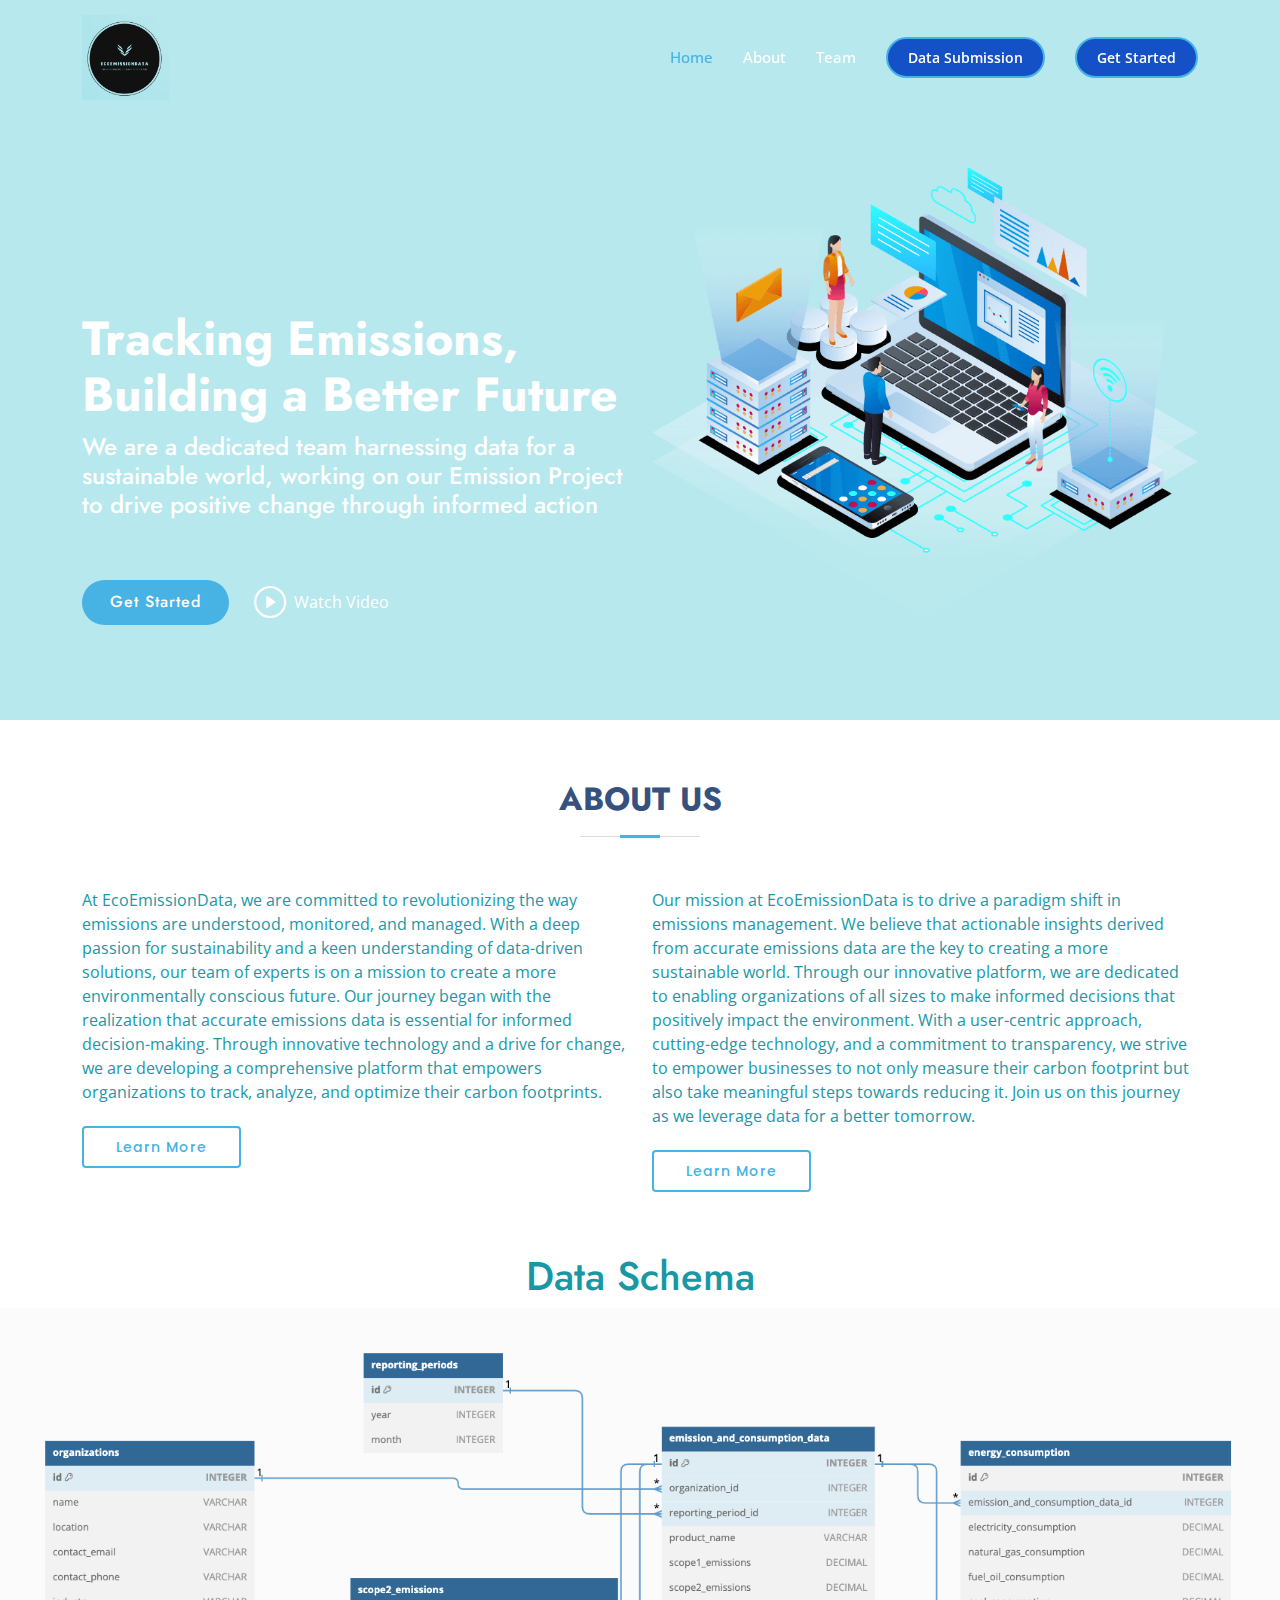
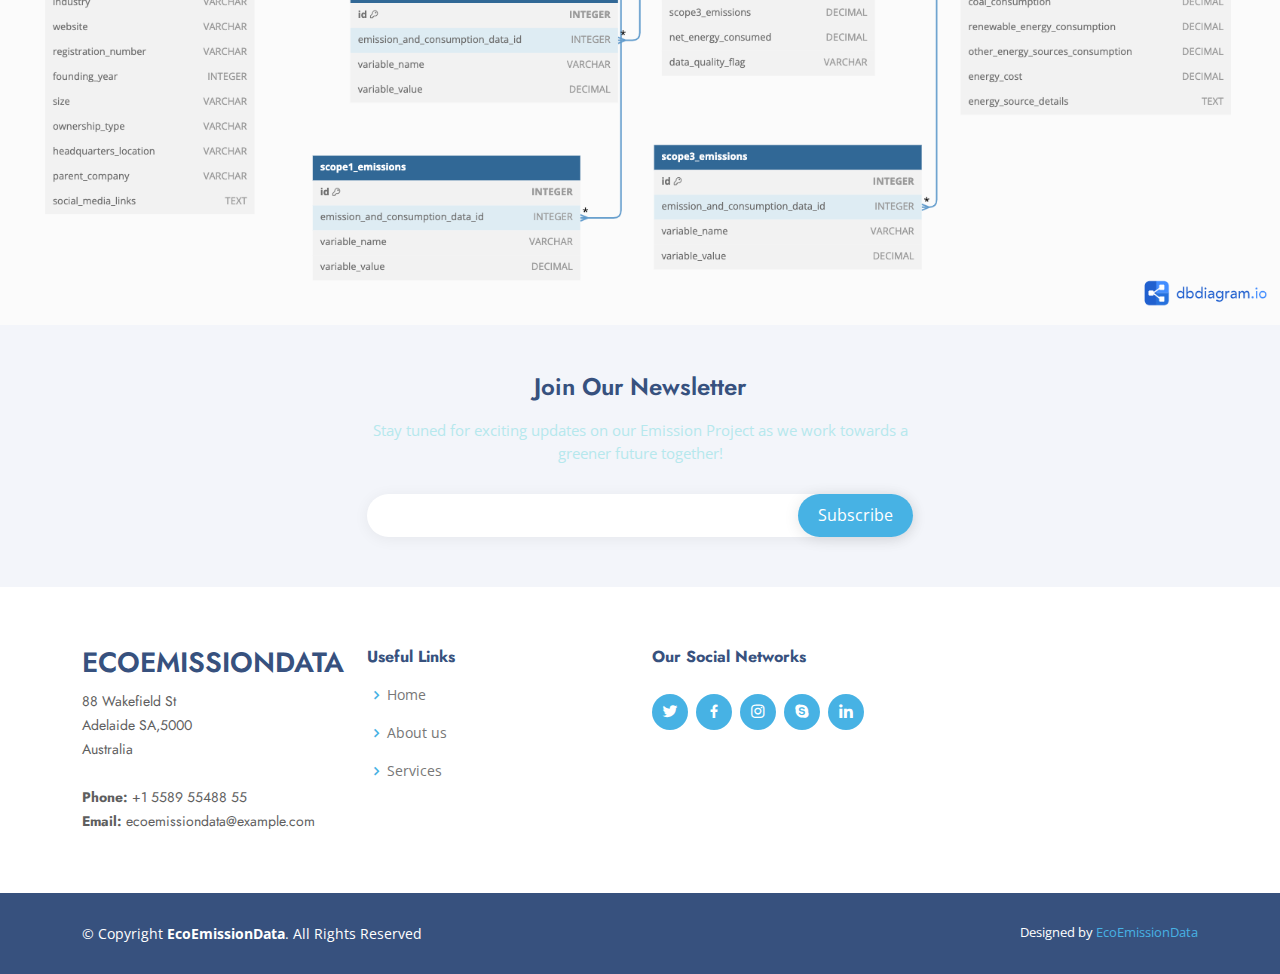
<file: index.html>
<!DOCTYPE html>
<html lang="en">

<head>
  <meta charset="utf-8">
  <meta content="width=device-width, initial-scale=1.0" name="viewport">

  <title>EcoEmissionData- Index</title>
  <meta content="" name="description">
  <meta content="" name="keywords">

  <!-- Favicons -->
  <link href="assets/img/logo.png" rel="icon">
  <link href="assets/img/apple-touch-icon.png" rel="apple-touch-icon">

  <!-- Google Fonts -->
  <link href="https://fonts.googleapis.com/css?family=Open+Sans:300,300i,400,400i,600,600i,700,700i|Jost:300,300i,400,400i,500,500i,600,600i,700,700i|Poppins:300,300i,400,400i,500,500i,600,600i,700,700i" rel="stylesheet">

  <!-- Vendor CSS Files -->
  <link href="assets/vendor/aos/aos.css" rel="stylesheet">
  <link href="assets/vendor/bootstrap/css/bootstrap.min.css" rel="stylesheet">
  <link href="assets/vendor/bootstrap-icons/bootstrap-icons.css" rel="stylesheet">
  <link href="assets/vendor/boxicons/css/boxicons.min.css" rel="stylesheet">
  <link href="assets/vendor/glightbox/css/glightbox.min.css" rel="stylesheet">
  <link href="assets/vendor/remixicon/remixicon.css" rel="stylesheet">
  <link href="assets/vendor/swiper/swiper-bundle.min.css" rel="stylesheet">

  <!-- Template Main CSS File -->
  <link href="assets/css/style.css" rel="stylesheet">

 
</head>

<body>

  <!-- ======= Header ======= -->
  <header id="header" class="fixed-top ">
    <div class="container d-flex align-items-center">

      <!-- <h1 class="logo me-auto"><a href="index.html">Arsha</a></h1> -->
      <div class="col-lg-2 col-md-4 col-6 d-flex me-auto">
        <img style="height: 85px;" src="assets/img/logo.png" class="img-fluid" alt="">
      </div>
      <!-- Uncomment below if you prefer to use an image logo -->
      <!-- <a href="index.html" class="logo me-auto"><img src="assets/img/logo.png" alt="" class="img-fluid"></a>-->

      <nav id="navbar" class="navbar">
        <ul>
          <li><a class="nav-link scrollto active" href="#">Home</a></li>
          <li><a class="nav-link scrollto" href="#about">About</a></li>
          <li><a class="nav-link scrollto" href="#team">Team</a></li>
         
          <li><a style="
            color: white;
            background: #1451c6;
        " class="getstarted scrollto" href="data_submission.html">Data Submission</a></li>
          <li><a style="
            color: white;
            background: #1451c6;
        " class="getstarted scrollto" href="user_form.html">Get Started</a></li>
        </ul>
        <i class="bi bi-list mobile-nav-toggle"></i>
      </nav><!-- .navbar -->

    </div>
  </header><!-- End Header -->

  <!-- ======= Hero Section ======= -->
  <section id="hero" class="d-flex align-items-center">

    <div class="container">
      <div class="row">
        <div class="col-lg-6 d-flex flex-column justify-content-center pt-4 pt-lg-0 order-2 order-lg-1" data-aos="fade-up" data-aos-delay="200">
          <br><br><br><br><br><br>
          <h1>Tracking Emissions, Building a Better Future</h1>
          <h2 style="color: white;">We are a dedicated team harnessing data for a sustainable world, working on our Emission Project to drive positive change through informed action</h2>
          <div class="d-flex justify-content-center justify-content-lg-start">
            <a href="#about" class="btn-get-started scrollto">Get Started</a>
            <a href="https://www.youtube.com/watch?v=jDDaplaOz7Q" class="glightbox btn-watch-video"><i class="bi bi-play-circle"></i><span>Watch Video</span></a>
          </div>
        </div>
        <div class="col-lg-6 order-1 order-lg-2 hero-img" data-aos="zoom-in" data-aos-delay="200">
          <img src="assets/img/hero-img.png" class="img-fluid animated" alt="">
        </div>
      </div>
    </div>

  </section><!-- End Hero -->

  <main id="main">

    

    <!-- ======= About Us Section ======= -->
    <section id="about" class="about">
      <div class="container" data-aos="fade-up">

        <div class="section-title">
          <h2>About Us</h2>
        </div>

        <div class="row content">
          
          <div class="col-lg-6 pt-4 pt-lg-0">
            <p>
              At EcoEmissionData, we are committed to revolutionizing the way emissions are understood, monitored, and managed. With a deep passion for sustainability and a keen understanding of data-driven solutions, our team of experts is on a mission to create a more environmentally conscious future. Our journey began with the realization that accurate emissions data is essential for informed decision-making. Through innovative technology and a drive for change, we are developing a comprehensive platform that empowers organizations to track, analyze, and optimize their carbon footprints.
            </p>
            <a href="#" class="btn-learn-more">Learn More</a>
          </div> 
          <div class="col-lg-6 pt-4 pt-lg-0">
            <p>
              Our mission at EcoEmissionData is to drive a paradigm shift in emissions management. We believe that actionable insights derived from accurate emissions data are the key to creating a more sustainable world. Through our innovative platform, we are dedicated to enabling organizations of all sizes to make informed decisions that positively impact the environment. With a user-centric approach, cutting-edge technology, and a commitment to transparency, we strive to empower businesses to not only measure their carbon footprint but also take meaningful steps towards reducing it. Join us on this journey as we leverage data for a better tomorrow.
            </p>
            <a href="#" class="btn-learn-more">Learn More</a>
          </div>
        </div>

      </div>
    </section><!-- End About Us Section -->

    
   <h1 style="text-align: center;">Data Schema</h1>
    <img src="dataschema.png" class="img-fluid" alt="Responsive image">

    <!-- ======= Contact Section ======= -->
    <!-- <section id="contact" class="contact">
      <div class="container" data-aos="fade-up">

        <div class="section-title">
          <h2>Contact</h2>
          <p>Magnam dolores commodi suscipit. Necessitatibus eius consequatur ex aliquid fuga eum quidem. Sit sint consectetur velit. Quisquam quos quisquam cupiditate. Et nemo qui impedit suscipit alias ea. Quia fugiat sit in iste officiis commodi quidem hic quas.</p>
        </div>

        <div class="row">

          <div class="col-lg-5 d-flex align-items-stretch">
            <div class="info">
              <div class="address">
                <i class="bi bi-geo-alt"></i>
                <h4>Location:</h4>
                <p>A108 Adam Street, New York, NY 535022</p>
              </div>

              <div class="email">
                <i class="bi bi-envelope"></i>
                <h4>Email:</h4>
                <p>info@example.com</p>
              </div>

              <div class="phone">
                <i class="bi bi-phone"></i>
                <h4>Call:</h4>
                <p>+1 5589 55488 55s</p>
              </div>

              <iframe src="https://www.google.com/maps/embed?pb=!1m14!1m8!1m3!1d12097.433213460943!2d-74.0062269!3d40.7101282!3m2!1i1024!2i768!4f13.1!3m3!1m2!1s0x0%3A0xb89d1fe6bc499443!2sDowntown+Conference+Center!5e0!3m2!1smk!2sbg!4v1539943755621" frameborder="0" style="border:0; width: 100%; height: 290px;" allowfullscreen></iframe>
            </div>

          </div>

          <div class="col-lg-7 mt-5 mt-lg-0 d-flex align-items-stretch">
            <form action="forms/contact.php" method="post" role="form" class="php-email-form">
              <div class="row">
                <div class="form-group col-md-6">
                  <label for="name">Your Name</label>
                  <input type="text" name="name" class="form-control" id="name" required>
                </div>
                <div class="form-group col-md-6">
                  <label for="name">Your Email</label>
                  <input type="email" class="form-control" name="email" id="email" required>
                </div>
              </div>
              <div class="form-group">
                <label for="name">Subject</label>
                <input type="text" class="form-control" name="subject" id="subject" required>
              </div>
              <div class="form-group">
                <label for="name">Message</label>
                <textarea class="form-control" name="message" rows="10" required></textarea>
              </div>
              <div class="my-3">
                <div class="loading">Loading</div>
                <div class="error-message"></div>
                <div class="sent-message">Your message has been sent. Thank you!</div>
              </div>
              <div class="text-center"><button type="submit">Send Message</button></div>
            </form>
          </div>

        </div>

      </div>
    </section> -->
    <!-- End Contact Section -->

  </main><!-- End #main -->

  <!-- ======= Footer ======= -->
  <footer id="footer">

    <div class="footer-newsletter">
      <div class="container">
        <div class="row justify-content-center">
          <div class="col-lg-6">
            <h4>Join Our Newsletter</h4>
            <p>Stay tuned for exciting updates on our Emission Project as we work towards a greener future together!</p>
            <form action="" method="post">
              <input type="email" name="email"><input type="submit" value="Subscribe">
            </form>
          </div>
        </div>
      </div>
    </div>

    <div class="footer-top">
      <div class="container">
        <div class="row">

          <div class="col-lg-3 col-md-6 footer-contact">
            <h3>EcoEmissionData</h3>
            <p>
              88 Wakefield St <br>
              Adelaide SA,5000<br>
              Australia <br><br>
              <strong>Phone:</strong> +1 5589 55488 55<br>
              <strong>Email:</strong> ecoemissiondata@example.com<br>
            </p>
          </div>

          <div class="col-lg-3 col-md-6 footer-links">
            <h4>Useful Links</h4>
            <ul>
              <li><i class="bx bx-chevron-right"></i> <a href="#">Home</a></li>
              <li><i class="bx bx-chevron-right"></i> <a href="#">About us</a></li>
              <li><i class="bx bx-chevron-right"></i> <a href="#">Services</a></li>
            </ul>
          </div>

         

          <div class="col-lg-3 col-md-6 footer-links">
            <h4>Our Social Networks</h4>
            <div class="social-links mt-3">
              <a href="#" class="twitter"><i class="bx bxl-twitter"></i></a>
              <a href="#" class="facebook"><i class="bx bxl-facebook"></i></a>
              <a href="#" class="instagram"><i class="bx bxl-instagram"></i></a>
              <a href="#" class="google-plus"><i class="bx bxl-skype"></i></a>
              <a href="#" class="linkedin"><i class="bx bxl-linkedin"></i></a>
            </div>
          </div>

        </div>
      </div>
    </div>

    <div class="container footer-bottom clearfix">
      <div class="copyright">
        &copy; Copyright <strong><span>EcoEmissionData</span></strong>. All Rights Reserved
      </div>
      <div class="credits">
        <!-- All the links in the footer should remain intact. -->
        <!-- You can delete the links only if you purchased the pro version. -->
        <!-- Licensing information: https://bootstrapmade.com/license/ -->
        <!-- Purchase the pro version with working PHP/AJAX contact form: https://bootstrapmade.com/arsha-free-bootstrap-html-template-corporate/ -->
        Designed by <a href="#">EcoEmissionData</a>
      </div>
    </div>
  </footer><!-- End Footer -->

  <div id="preloader"></div>
  <a href="#" class="back-to-top d-flex align-items-center justify-content-center"><i class="bi bi-arrow-up-short"></i></a>

  <!-- Vendor JS Files -->
  <script src="assets/vendor/aos/aos.js"></script>
  <script src="assets/vendor/bootstrap/js/bootstrap.bundle.min.js"></script>
  <script src="assets/vendor/glightbox/js/glightbox.min.js"></script>
  <script src="assets/vendor/isotope-layout/isotope.pkgd.min.js"></script>
  <script src="assets/vendor/swiper/swiper-bundle.min.js"></script>
  <script src="assets/vendor/waypoints/noframework.waypoints.js"></script>
  <script src="assets/vendor/php-email-form/validate.js"></script>

  <!-- Template Main JS File -->
  <script src="assets/js/main.js"></script>

</body>

</html>
</file>
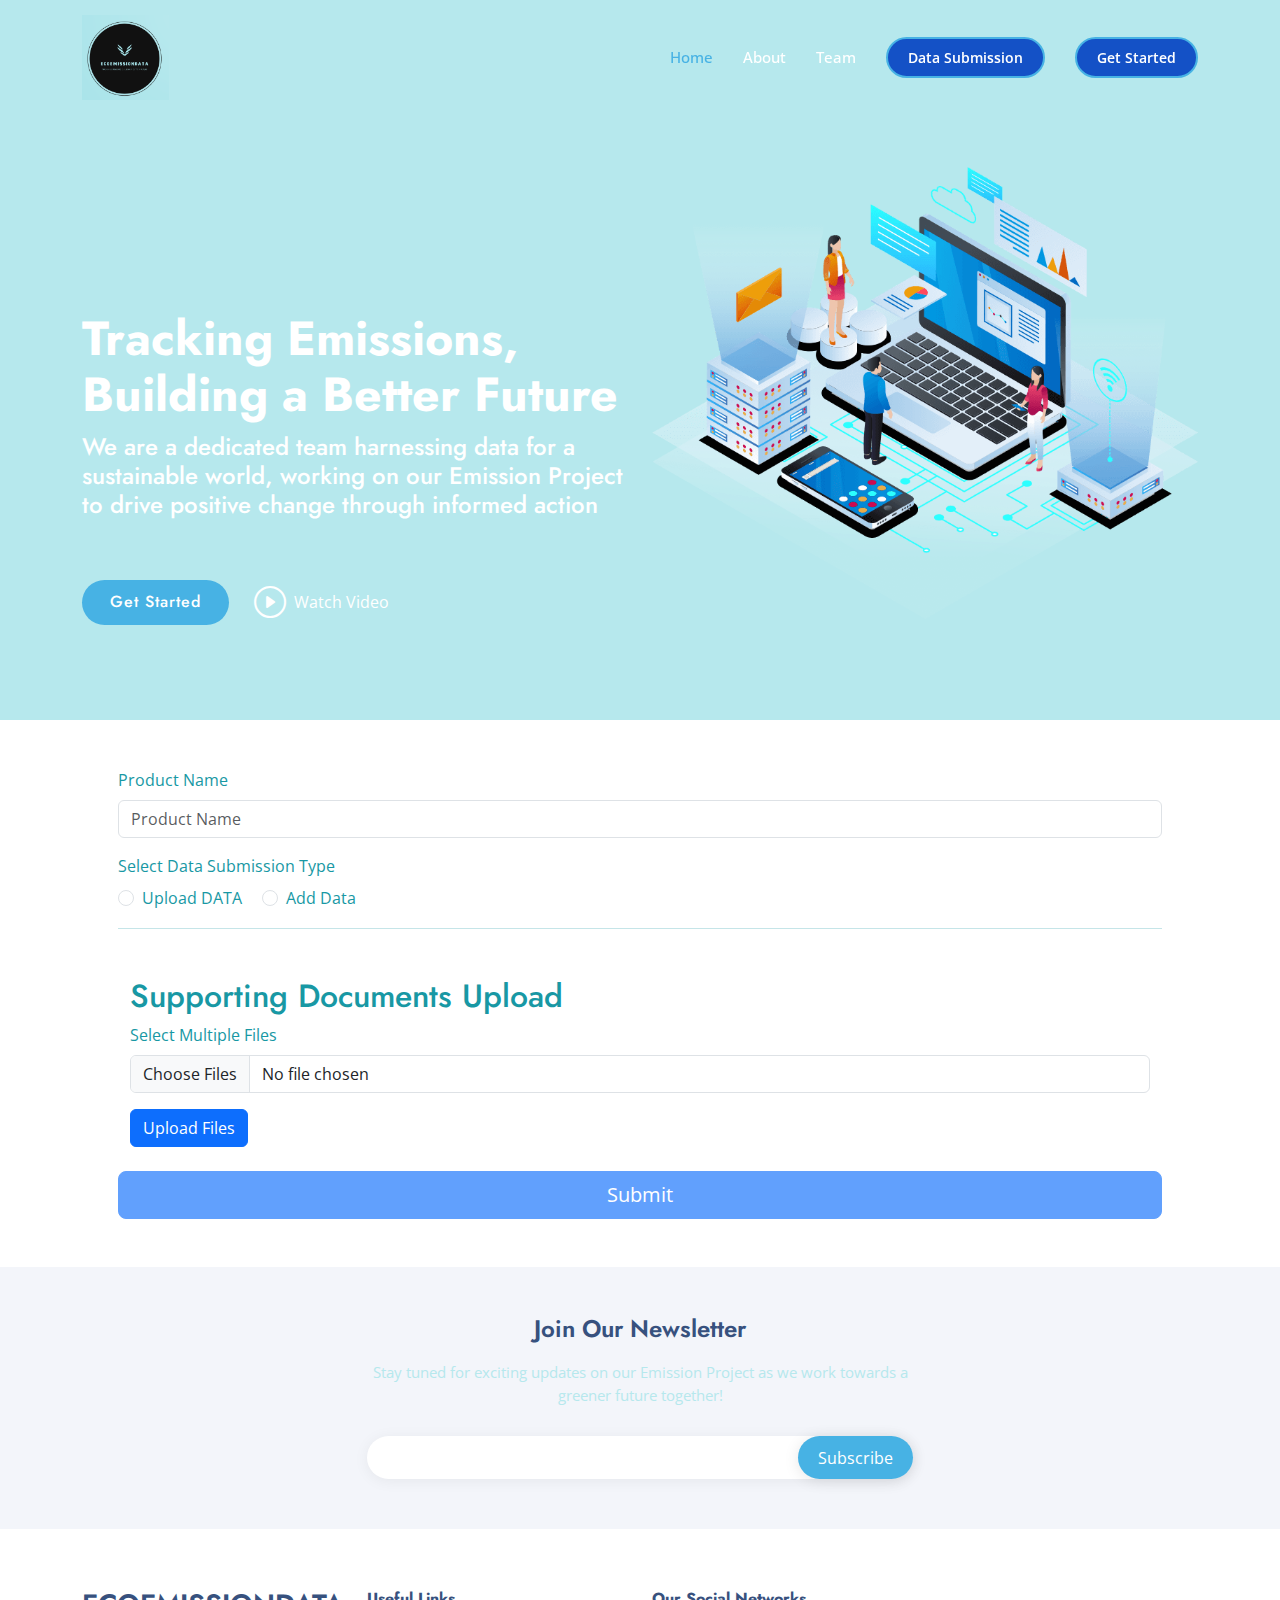
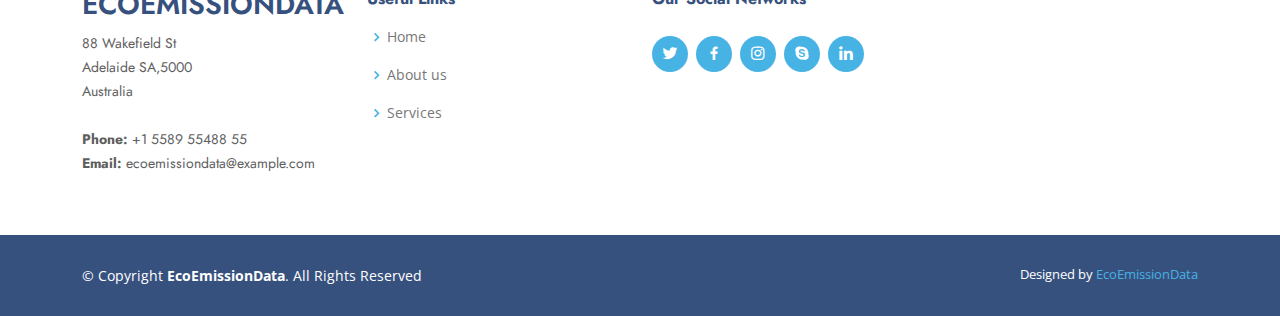
<file: data_submission.html>
<!DOCTYPE html>
<html lang="en">

<head>
  <meta charset="utf-8">
  <meta content="width=device-width, initial-scale=1.0" name="viewport">

  <title>EcoEmissionData- Index</title>
  <meta content="" name="description">
  <meta content="" name="keywords">
  <script src="https://code.jquery.com/jquery-3.6.0.min.js"></script>
  <script>
    function toggleDataSubmissionType(selectedType) {
        var hidden1 = document.getElementById('hidden_1');
        var hidden2 = document.getElementById('hidden_2'); 
      if (selectedType === 'uploadData') {
        hidden1.style.display = 'block';
        hidden2.style.display = 'none';
      } else if (selectedType === 'addData') {
        hidden1.style.display = 'none';
        hidden2.style.display = 'block';
      }
    }
    </script>

  <!-- Favicons -->
  <link href="assets/img/logo.png" rel="icon">
  <link href="assets/img/apple-touch-icon.png" rel="apple-touch-icon">

  <!-- Google Fonts -->
  <link href="https://fonts.googleapis.com/css?family=Open+Sans:300,300i,400,400i,600,600i,700,700i|Jost:300,300i,400,400i,500,500i,600,600i,700,700i|Poppins:300,300i,400,400i,500,500i,600,600i,700,700i" rel="stylesheet">

  <!-- Vendor CSS Files -->
  <link href="assets/vendor/aos/aos.css" rel="stylesheet">
  <link href="assets/vendor/bootstrap/css/bootstrap.min.css" rel="stylesheet">
  <link href="assets/vendor/bootstrap-icons/bootstrap-icons.css" rel="stylesheet">
  <link href="assets/vendor/boxicons/css/boxicons.min.css" rel="stylesheet">
  <link href="assets/vendor/glightbox/css/glightbox.min.css" rel="stylesheet">
  <link href="assets/vendor/remixicon/remixicon.css" rel="stylesheet">
  <link href="assets/vendor/swiper/swiper-bundle.min.css" rel="stylesheet">

  <!-- Template Main CSS File -->
  <link href="assets/css/style.css" rel="stylesheet">
</head>

<body>

  <!-- ======= Header ======= -->
  <header id="header" class="fixed-top ">
    <div class="container d-flex align-items-center">

      <!-- <h1 class="logo me-auto"><a href="index.html">Arsha</a></h1> -->
      <div class="col-lg-2 col-md-4 col-6 d-flex me-auto">
        <img style="height: 85px;" src="assets/img/logo.png" class="img-fluid" alt="">
      </div>
      <!-- Uncomment below if you prefer to use an image logo -->
      <!-- <a href="index.html" class="logo me-auto"><img src="assets/img/logo.png" alt="" class="img-fluid"></a>-->

      <nav id="navbar" class="navbar">
        <ul>
          <li><a class="nav-link scrollto active" href="index.html">Home</a></li>
          <li><a class="nav-link scrollto" href="index.html">About</a></li>
          <li><a class="nav-link scrollto" href="index.html">Team</a></li>
         
          <li><a style="
            color: white;
            background: #1451c6;
        " class="getstarted scrollto" href="data_submission.html">Data Submission</a></li>
          <li><a style="
            color: white;
            background: #1451c6;
        " class="getstarted scrollto" href="user_form.html">Get Started</a></li>
        </ul>
        <i class="bi bi-list mobile-nav-toggle"></i>
      </nav><!-- .navbar -->

    </div>
  </header><!-- End Header -->

  <!-- ======= Hero Section ======= -->
  <section id="hero" class="d-flex align-items-center">

    <div class="container">
      <div class="row">
        <div class="col-lg-6 d-flex flex-column justify-content-center pt-4 pt-lg-0 order-2 order-lg-1" data-aos="fade-up" data-aos-delay="200">
          <br><br><br><br><br><br>
          <h1>Tracking Emissions, Building a Better Future</h1>
          <h2 style="color: white;">We are a dedicated team harnessing data for a sustainable world, working on our Emission Project to drive positive change through informed action</h2>
          <div class="d-flex justify-content-center justify-content-lg-start">
            <a href="#about" class="btn-get-started scrollto">Get Started</a>
            <a href="https://www.youtube.com/watch?v=jDDaplaOz7Q" class="glightbox btn-watch-video"><i class="bi bi-play-circle"></i><span>Watch Video</span></a>
          </div>
        </div>
        <div class="col-lg-6 order-1 order-lg-2 hero-img" data-aos="zoom-in" data-aos-delay="200">
          <img src="assets/img/hero-img.png" class="img-fluid animated" alt="">
        </div>
      </div>
    </div>

  </section><!-- End Hero -->

  

  <div class="container px-5 my-5">
    <form id="contactForm" data-sb-form-api-token="API_TOKEN">
        <div class="mb-3">
            <label class="form-label" for="productName">Product Name</label>
            <input class="form-control" id="productName" type="text" placeholder="Product Name" data-sb-validations="required" />
            <div class="invalid-feedback" data-sb-feedback="productName:required">Product Name is required.</div>
        </div>

        <div class="mb-3">
            <label class="form-label d-block">Select Data Submission Type</label>
            <div class="form-check form-check-inline">
                <input class="form-check-input" onclick="toggleDataSubmissionType('uploadData')" id="uploadData" type="radio" name="selectDataSubmissionType" data-sb-validations="required" />
                <label class="form-check-label" for="uploadData">Upload DATA</label>
            </div>
            <div class="form-check form-check-inline">
                <input class="form-check-input" onclick="toggleDataSubmissionType('addData')" id="addData" type="radio" name="selectDataSubmissionType" data-sb-validations="required" />
                <label class="form-check-label" for="addData">Add Data</label>
            </div>
            <div class="invalid-feedback" data-sb-feedback="selectDataSubmissionType:required">One option is required.</div>
        </div>

        <div style="display: none;" id="hidden_1">
            <label for="formFileLg" class="form-label">Upload Your Company Data (Ensure Compliance with Mandatory Details)</label>
            <input class="form-control form-control-lg" id="formFileLg" type="file"><br>
            <button type="submit" class="btn btn-primary">Upload Files</button>
          </div>




          <div style="display: none;" id="hidden_2">
        <div class="mb-3">
            <label class="form-label" for="month">Month</label>
            <select class="form-select" id="month" aria-label="Month">
                <option value="January">January</option>
                <option value="February">February</option>
                <option value="March">March</option>
                <option value="April">April</option>
                <option value="May">May</option>
                <option value="June">June</option>
                <option value="July">July</option>
                <option value="August">August</option>
                <option value="September">September</option>
                <option value="October">October</option>
                <option value="November">November</option>
                <option value="December">December</option>
            </select>
        </div>
        <div class="mb-3">
           
            <label class="form-label" for="year">Year</label>
            <select class="form-select" id="year" aria-label="Year">
                <option value="1900">1900</option>
                <option value="1901">1901</option>
                <option value="1902">1902</option>
                <option value="1903">1903</option>
                <option value="1904">1904</option>
                <option value="1905">1905</option>
                <option value="1906">1906</option>
                <option value="1907">1907</option>
                <option value="1908">1908</option>
                <option value="1909">1909</option>
                <option value="1910">1910</option>
                <option value="1911">1911</option>
                <option value="1912">1912</option>
                <option value="1913">1913</option>
                <option value="1914">1914</option>
                <option value="1915">1915</option>
                <option value="1916">1916</option>
                <option value="1917">1917</option>
                <option value="1918">1918</option>
                <option value="1919">1919</option>
                <option value="1920">1920</option>
                <option value="1921">1921</option>
                <option value="1922">1922</option>
                <option value="1923">1923</option>
                <option value="1924">1924</option>
                <option value="1925">1925</option>
                <option value="1926">1926</option>
                <option value="1927">1927</option>
                <option value="1928">1928</option>
                <option value="1929">1929</option>
                <option value="1930">1930</option>
                <option value="1931">1931</option>
                <option value="1932">1932</option>
                <option value="1933">1933</option>
                <option value="1934">1934</option>
                <option value="1935">1935</option>
                <option value="1936">1936</option>
                <option value="1937">1937</option>
                <option value="1938">1938</option>
                <option value="1939">1939</option>
                <option value="1940">1940</option>
                <option value="1941">1941</option>
                <option value="1942">1942</option>
                <option value="1943">1943</option>
                <option value="1944">1944</option>
                <option value="1945">1945</option>
                <option value="1946">1946</option>
                <option value="1947">1947</option>
                <option value="1948">1948</option>
                <option value="1949">1949</option>
                <option value="1950">1950</option>
                <option value="1951">1951</option>
                <option value="1952">1952</option>
                <option value="1953">1953</option>
                <option value="1954">1954</option>
                <option value="1955">1955</option>
                <option value="1956">1956</option>
                <option value="1957">1957</option>
                <option value="1958">1958</option>
                <option value="1959">1959</option>
                <option value="1960">1960</option>
                <option value="1961">1961</option>
                <option value="1962">1962</option>
                <option value="1963">1963</option>
                <option value="1964">1964</option>
                <option value="1965">1965</option>
                <option value="1966">1966</option>
                <option value="1967">1967</option>
                <option value="1968">1968</option>
                <option value="1969">1969</option>
                <option value="1970">1970</option>
                <option value="1971">1971</option>
                <option value="1972">1972</option>
                <option value="1973">1973</option>
                <option value="1974">1974</option>
                <option value="1975">1975</option>
                <option value="1976">1976</option>
                <option value="1977">1977</option>
                <option value="1978">1978</option>
                <option value="1979">1979</option>
                <option value="1980">1980</option>
                <option value="1981">1981</option>
                <option value="1982">1982</option>
                <option value="1983">1983</option>
                <option value="1984">1984</option>
                <option value="1985">1985</option>
                <option value="1986">1986</option>
                <option value="1987">1987</option>
                <option value="1988">1988</option>
                <option value="1989">1989</option>
                <option value="1990">1990</option>
                <option value="1991">1991</option>
                <option value="1992">1992</option>
                <option value="1993">1993</option>
                <option value="1994">1994</option>
                <option value="1995">1995</option>
                <option value="1996">1996</option>
                <option value="1997">1997</option>
                <option value="1998">1998</option>
                <option value="1999">1999</option>
                <option value="2000">2000</option>
                <option value="2001">2001</option>
                <option value="2002">2002</option>
                <option value="2003">2003</option>
                <option value="2004">2004</option>
                <option value="2005">2005</option>
                <option value="2006">2006</option>
                <option value="2007">2007</option>
                <option value="2008">2008</option>
                <option value="2009">2009</option>
                <option value="2010">2010</option>
                <option value="2011">2011</option>
                <option value="2012">2012</option>
                <option value="2013">2013</option>
                <option value="2014">2014</option>
                <option value="2015">2015</option>
                <option value="2016">2016</option>
                <option value="2017">2017</option>
                <option value="2018">2018</option>
                <option value="2019">2019</option>
                <option value="2020">2020</option>
                <option value="2021">2021</option>
                <option value="2022">2022</option>
                <option value="2023">2023</option>
            </select>
        </div>
        <br>
        <h1>Emission Details</h1><br> 
        <hr>
        <br>
        <h3>Scope1 Variable Details</h3><br>
        <div class="row">
            <div class="col-md-5">
            <input class="form-control col-6 scope1_name" type="text" id="scope1_name_" placeholder="Scope1 Variable Name"  />
        </div> 
        <div class="col-md-5">
            <input class="form-control col-6 scope1_value" type="number" id="scope1_value_" placeholder="Scope1 Variable Value (In Metric Tons)"  />
        </div>   
        </div><br>
        <button type="button" class="btn btn-success" id="add-new">Add New Variable</button><br><br>
        
        <div class="mb-3">
            <label class="form-label" for="scope1EmissionsInMetricTons">Total Scope1 Emissions (In Metric Tons)</label>
            <input class="form-control" disabled id="scope1EmissionsInMetricTons" value="0" type="number" placeholder="Scope1 Emissions (In Metric Tons)" data-sb-validations="required" />
            <div class="invalid-feedback" data-sb-feedback="scope1EmissionsInMetricTons:required">Scope1 Emissions (In Metric Tons) is required.</div>
        </div>
        <br>
        <hr>
        <br>
        <h3>Scope2 Variable Details</h3><br>
        <div class="row">
            <div class="col-md-5">
            <input class="form-control col-6 scope2_name" type="text" id="scope2_name_" placeholder="Scope2 Variable Name"  />
        </div> 
        <div class="col-md-5">
            <input class="form-control col-6 scope2_value" type="number" id="scope2_value_" placeholder="Scope2 Variable Value (In Metric Tons)"  />
        </div>   
        </div><br>
        <button type="button" class="btn btn-success" id="add-new2">Add New Variable</button><br><br>
        
        <div class="mb-3">
            <label class="form-label" for="scope2EmissionsInMetricTons">Total Scope2 Emissions (In Metric Tons)</label>
            <input class="form-control" disabled id="scope2EmissionsInMetricTons" value="0" type="number" placeholder="Scope2 Emissions (In Metric Tons)" data-sb-validations="required" />
            <div class="invalid-feedback" data-sb-feedback="scope2EmissionsInMetricTons:required">Scope2 Emissions (In Metric Tons) is required.</div>
        </div>

        <br>
        <hr>
        <br>
        <h3>Scope3 Variable Details</h3><br>
        <div class="row">
            <div class="col-md-5">
            <input class="form-control col-6 scope3_name" type="text" id="scope3_name_" placeholder="Scope3 Variable Name"  />
        </div> 
        <div class="col-md-5">
            <input class="form-control col-6 scope3_value" type="number" id="scope3_value_" placeholder="Scope3 Variable Value (In Metric Tons)"  />
        </div>   
        </div><br>
        <button type="button" class="btn btn-success" id="add-new3">Add New Variable</button><br><br>
        
        <div class="mb-3">
            <label class="form-label" for="scope3EmissionsInMetricTons">Total Scope3 Emissions (In Metric Tons)</label>
            <input class="form-control" disabled id="scope3EmissionsInMetricTons" value="0" type="number" placeholder="Scope3 Emissions (In Metric Tons)" data-sb-validations="required" />
            <div class="invalid-feedback" data-sb-feedback="scope3EmissionsInMetricTons:required">Scope3 Emissions (In Metric Tons) is required.</div>
        </div>
        <br>
        <hr>
        <h1>Energy Consumption Details</h1><br> 
        <div class="mb-3">
            <label class="form-label" for="electricityConsumptionKilowattHoursKWh">Electricity Consumption- Kilowatt-hours (kWh)</label>
            <input class="form-control energy-consumption-input" id="electricityConsumptionKilowattHoursKWh" type="number" placeholder="Electricity Consumption- Kilowatt-hours (kWh)" data-sb-validations="required" />
            <div class="invalid-feedback" data-sb-feedback="electricityConsumptionKilowattHoursKWh:required">Electricity Consumption- Kilowatt-hours (kWh) is required.</div>
        </div>
        <div class="mb-3">
            <label class="form-label" for="naturalGasConsumptionKilowattHoursKWh">Natural Gas Consumption - Kilowatt-hours (kWh)</label>
            <input class="form-control energy-consumption-input" id="naturalGasConsumptionKilowattHoursKWh" type="number" placeholder="Natural Gas Consumption - Kilowatt-hours (kWh)" data-sb-validations="required" />
            <div class="invalid-feedback" data-sb-feedback="naturalGasConsumptionKilowattHoursKWh:required">Natural Gas Consumption - Kilowatt-hours (kWh) is required.</div>
        </div>
        <div class="mb-3">
            <label class="form-label" for="fuelOilConsumptionKilowattHoursKWh">Fuel Oil Consumption - Kilowatt-hours (kWh)</label>
            <input class="form-control energy-consumption-input" id="fuelOilConsumptionKilowattHoursKWh" type="number" placeholder="Fuel Oil Consumption - Kilowatt-hours (kWh)" data-sb-validations="required" />
            <div class="invalid-feedback" data-sb-feedback="fuelOilConsumptionKilowattHoursKWh:required">Fuel Oil Consumption - Kilowatt-hours (kWh) is required.</div>
        </div>
        <div class="mb-3">
            <label class="form-label" for="coalConsumptionKilowattHoursKWh">Coal Consumption - Kilowatt-hours (kWh)</label>
            <input class="form-control energy-consumption-input" id="coalConsumptionKilowattHoursKWh" type="number" placeholder="Coal Consumption - Kilowatt-hours (kWh)" data-sb-validations="required" />
            <div class="invalid-feedback" data-sb-feedback="coalConsumptionKilowattHoursKWh:required">Coal Consumption - Kilowatt-hours (kWh) is required.</div>
        </div>
        <div class="mb-3">
            <label class="form-label" for="renewableEnergyConsumptionKilowattHoursKWh">Renewable Energy Consumption - Kilowatt-hours (kWh)</label>
            <input class="form-control energy-consumption-input" id="renewableEnergyConsumptionKilowattHoursKWh" type="number" placeholder="Renewable Energy Consumption - Kilowatt-hours (kWh)" data-sb-validations="required" />
            <div class="invalid-feedback" data-sb-feedback="renewableEnergyConsumptionKilowattHoursKWh:required">Renewable Energy Consumption - Kilowatt-hours (kWh) is required.</div>
        </div>
        <div class="mb-3">
            <label class="form-label" for="otherEnergySourcesConsumptionKilowattHoursKWh">Other energy Sources Consumption - Kilowatt-hours (kWh)</label>
            <input class="form-control energy-consumption-input" id="otherEnergySourcesConsumptionKilowattHoursKWh" type="number" placeholder="Other energy Sources Consumption - Kilowatt-hours (kWh)" data-sb-validations="required" />
            <div class="invalid-feedback" data-sb-feedback="otherEnergySourcesConsumptionKilowattHoursKWh:required">Other energy Sources Consumption - Kilowatt-hours (kWh) is required.</div>
        </div>
        <div class="mb-3">
            <label class="form-label" for="totalEnergyCostInUsd">Total Energy Cost (in USD)</label>
            <input class="form-control" id="totalEnergyCostInUsd" type="number" placeholder="Total Energy Cost (in USD)" data-sb-validations="required" />
            <div class="invalid-feedback" data-sb-feedback="totalEnergyCostInUsd:required">Total Energy Cost (in USD) is required.</div>
        </div>
        <div class="mb-3">
            <label class="form-label" for="additionalEnergySourceDetails">Additional Energy Source Details</label>
            <textarea class="form-control" id="additionalEnergySourceDetails" type="number" placeholder="Additional Energy Source Details" style="height: 10rem;" data-sb-validations=""></textarea>
        </div>
        <div class="mb-3">
            <label class="form-label" for="totalEnergyConsumption">Total Energy Consumption -  Kilowatt-hours (kWh)</label>
            <input class="form-control" disabled id="totalEnergyConsumption" value="0" type="number" placeholder="Total Energy Consumption" data-sb-validations="required" />
            <div class="invalid-feedback" data-sb-feedback="totalEnergyConsumption:required">Total Energy Consumption is required.</div>
        </div>
        </div>






        <hr>
        <div class="container mt-5">
            <h2>Supporting Documents Upload</h2>
            <form enctype="multipart/form-data">
                <div class="mb-3">
                    <label for="fileInput" class="form-label">Select Multiple Files</label>
                    <input type="file" class="form-control" id="fileInput" name="files[]" multiple>
                </div>
                <button type="submit" class="btn btn-primary">Upload Files</button>
            </form>
        </div>
        <br>
        <div class="d-none" id="submitSuccessMessage">
            <div class="text-center mb-3">
                <div class="fw-bolder">Form submission successful!</div>
            </div>
        </div>
        <div class="d-none" id="submitErrorMessage">
            <div class="text-center text-danger mb-3">Error sending message!</div>
        </div>
        <div class="d-grid">
            <button class="btn btn-primary btn-lg disabled" id="submitButton" type="submit">Submit</button>
        </div>
    </form>
</div>
<script src="https://cdn.startbootstrap.com/sb-forms-latest.js"></script>

  <!-- ======= Footer ======= -->
  <footer id="footer">

    <div class="footer-newsletter">
      <div class="container">
        <div class="row justify-content-center">
          <div class="col-lg-6">
            <h4>Join Our Newsletter</h4>
            <p>Stay tuned for exciting updates on our Emission Project as we work towards a greener future together!</p>
            <form action="" method="post">
              <input type="email" name="email"><input type="submit" value="Subscribe">
            </form>
          </div>
        </div>
      </div>
    </div>

    <div class="footer-top">
      <div class="container">
        <div class="row">

          <div class="col-lg-3 col-md-6 footer-contact">
            <h3>EcoEmissionData</h3>
            <p>
              88 Wakefield St <br>
              Adelaide SA,5000<br>
              Australia <br><br>
              <strong>Phone:</strong> +1 5589 55488 55<br>
              <strong>Email:</strong> ecoemissiondata@example.com<br>
            </p>
          </div>

          <div class="col-lg-3 col-md-6 footer-links">
            <h4>Useful Links</h4>
            <ul>
              <li><i class="bx bx-chevron-right"></i> <a href="#">Home</a></li>
              <li><i class="bx bx-chevron-right"></i> <a href="#">About us</a></li>
              <li><i class="bx bx-chevron-right"></i> <a href="#">Services</a></li>
            </ul>
          </div>

         

          <div class="col-lg-3 col-md-6 footer-links">
            <h4>Our Social Networks</h4>
            <div class="social-links mt-3">
              <a href="#" class="twitter"><i class="bx bxl-twitter"></i></a>
              <a href="#" class="facebook"><i class="bx bxl-facebook"></i></a>
              <a href="#" class="instagram"><i class="bx bxl-instagram"></i></a>
              <a href="#" class="google-plus"><i class="bx bxl-skype"></i></a>
              <a href="#" class="linkedin"><i class="bx bxl-linkedin"></i></a>
            </div>
          </div>

        </div>
      </div>
    </div>

    <div class="container footer-bottom clearfix">
      <div class="copyright">
        &copy; Copyright <strong><span>EcoEmissionData</span></strong>. All Rights Reserved
      </div>
      <div class="credits">
        <!-- All the links in the footer should remain intact. -->
        <!-- You can delete the links only if you purchased the pro version. -->
        <!-- Licensing information: https://bootstrapmade.com/license/ -->
        <!-- Purchase the pro version with working PHP/AJAX contact form: https://bootstrapmade.com/arsha-free-bootstrap-html-template-corporate/ -->
        Designed by <a href="#">EcoEmissionData</a>
      </div>
    </div>
  </footer><!-- End Footer -->

  <div id="preloader"></div>
  <a href="#" class="back-to-top d-flex align-items-center justify-content-center"><i class="bi bi-arrow-up-short"></i></a>

  <!-- Vendor JS Files -->
  <script src="assets/vendor/aos/aos.js"></script>
  <script src="assets/vendor/bootstrap/js/bootstrap.bundle.min.js"></script>
  <script src="assets/vendor/glightbox/js/glightbox.min.js"></script>
  <script src="assets/vendor/isotope-layout/isotope.pkgd.min.js"></script>
  <script src="assets/vendor/swiper/swiper-bundle.min.js"></script>
  <script src="assets/vendor/waypoints/noframework.waypoints.js"></script>
  <script src="assets/vendor/php-email-form/validate.js"></script>

  <!-- Template Main JS File -->
  <script src="assets/js/main.js"></script>






  <script>
    $(document).ready(function() {



        // Calculate total emissions when scope1_value_ changes
        $(".scope1_value").on("change", function() {
            calculateTotalEmissions();
        });

         // Event listener for dynamically added input fields
    $(document).on("keypress", ".scope1_value", function() {
        calculateTotalEmissions();
    });
    
        // Add new row
        $("#add-new").on("click", function() {
            var newRow = `
            <div class="row">
                <div class="col-md-5">
                    <input class="form-control col-6 scope1_name" type="text" placeholder="Scope1 Variable Name"  />
                </div>
                <div class="col-md-5">
                    <input class="form-control col-6 scope1_value" type="number" placeholder="Scope1 Variable Value (In Metric Tons)"  />
                </div>
                <div class="col-md-2">
                    <button type="button" class="btn btn-danger remove-row">Delete</button>
                </div>
            </div><br>`;
            $(newRow).insertBefore("#add-new");
            calculateTotalEmissions();
        });
    
        // Remove row
        $(document).on("click", ".remove-row", function() {
            $(this).closest(".row").remove();
            calculateTotalEmissions();
        });
    
        // Calculate total emissions
        function calculateTotalEmissions() {
            var total = 0;
            $(".scope1_value").each(function() {
                var value = parseFloat($(this).val());
                if (!isNaN(value)) {
                    total += value;
                }
            });
            $("#scope1EmissionsInMetricTons").val(total);
        }




// Calculate total emissions when scope1_value_ changes
$(".scope2_value").on("change", function() {
            calculateTotalEmissions2();
        });

         // Event listener for dynamically added input fields
    $(document).on("keypress", ".scope2_value", function() {
        calculateTotalEmissions2();
    });

         // Event listener for dynamically added input fields
         $(document).on("change keyup", ".scope2_value", function() {
        calculateTotalEmissions2();
    });
    
        // Add new row
        $("#add-new2").on("click", function() {
            var newRow = `
            <div class="row">
                <div class="col-md-5">
                    <input class="form-control col-6 scope2_name" type="text" placeholder="Scope2 Variable Name"  />
                </div>
                <div class="col-md-5">
                    <input class="form-control col-6 scope2_value" type="number" placeholder="Scope2 Variable Value (In Metric Tons)"  />
                </div>
                <div class="col-md-2">
                    <button type="button" class="btn btn-danger remove-row2">Delete</button>
                </div>
            </div><br>`;
            $(newRow).insertBefore("#add-new2");
            calculateTotalEmissions();
        });
    
        // Remove row
        $(document).on("click", ".remove-row2", function() {
            $(this).closest(".row").remove();
            calculateTotalEmissions2();
        });
    
        // Calculate total emissions
        function calculateTotalEmissions2() {
            var total1 = 0;
            $(".scope2_value").each(function() {
                var value1 = parseFloat($(this).val());
                if (!isNaN(value1)) {
                    total1 += value1;
                }
            });
            $("#scope2EmissionsInMetricTons").val(total1);
        }







        // Calculate total emissions when scope1_value_ changes
$(".scope3_value").on("change", function() {
            calculateTotalEmissions3();
        });

         // Event listener for dynamically added input fields
    $(document).on("keypress", ".scope3_value", function() {
        calculateTotalEmissions3();
    });

         // Event listener for dynamically added input fields
         $(document).on("change keyup", ".scope3_value", function() {
        calculateTotalEmissions3();
    });
    
        // Add new row
        $("#add-new3").on("click", function() {
            var newRow = `
            <div class="row">
                <div class="col-md-5">
                    <input class="form-control col-6 scope3_name" type="text" placeholder="Scope3 Variable Name"  />
                </div>
                <div class="col-md-5">
                    <input class="form-control col-6 scope3_value" type="number" placeholder="Scope3 Variable Value (In Metric Tons)"  />
                </div>
                <div class="col-md-2">
                    <button type="button" class="btn btn-danger remove-row3">Delete</button>
                </div>
            </div><br>`;
            $(newRow).insertBefore("#add-new3");
            calculateTotalEmissions();
        });
    
        // Remove row
        $(document).on("click", ".remove-row3", function() {
            $(this).closest(".row").remove();
            calculateTotalEmissions3();
        });
    
        // Calculate total emissions
        function calculateTotalEmissions3() {
            var total2 = 0;
            $(".scope3_value").each(function() {
                var value2 = parseFloat($(this).val());
                if (!isNaN(value2)) {
                    total2 += value2;
                }
            });
            $("#scope3EmissionsInMetricTons").val(total2);
        }





    // Event listener for dynamically added input fields
        $(document).on("keypress", ".energy-consumption-input", function() {
        calculateTotalEnergyConsumption();
    });

    


         // Event listener for dynamically added input fields
         $(document).on("change keyup", ".energy-consumption-input", function() {
            calculateTotalEnergyConsumption();
    });

    function calculateTotalEnergyConsumption() {
        var totalConsumption = 0;
        $(".energy-consumption-input").each(function() {
            var value = parseFloat($(this).val()) || 0;
            totalConsumption += value;
        });
        $("#totalEnergyConsumption").val(totalConsumption);
    }




    });
    </script>



</body>

</html>
</file>
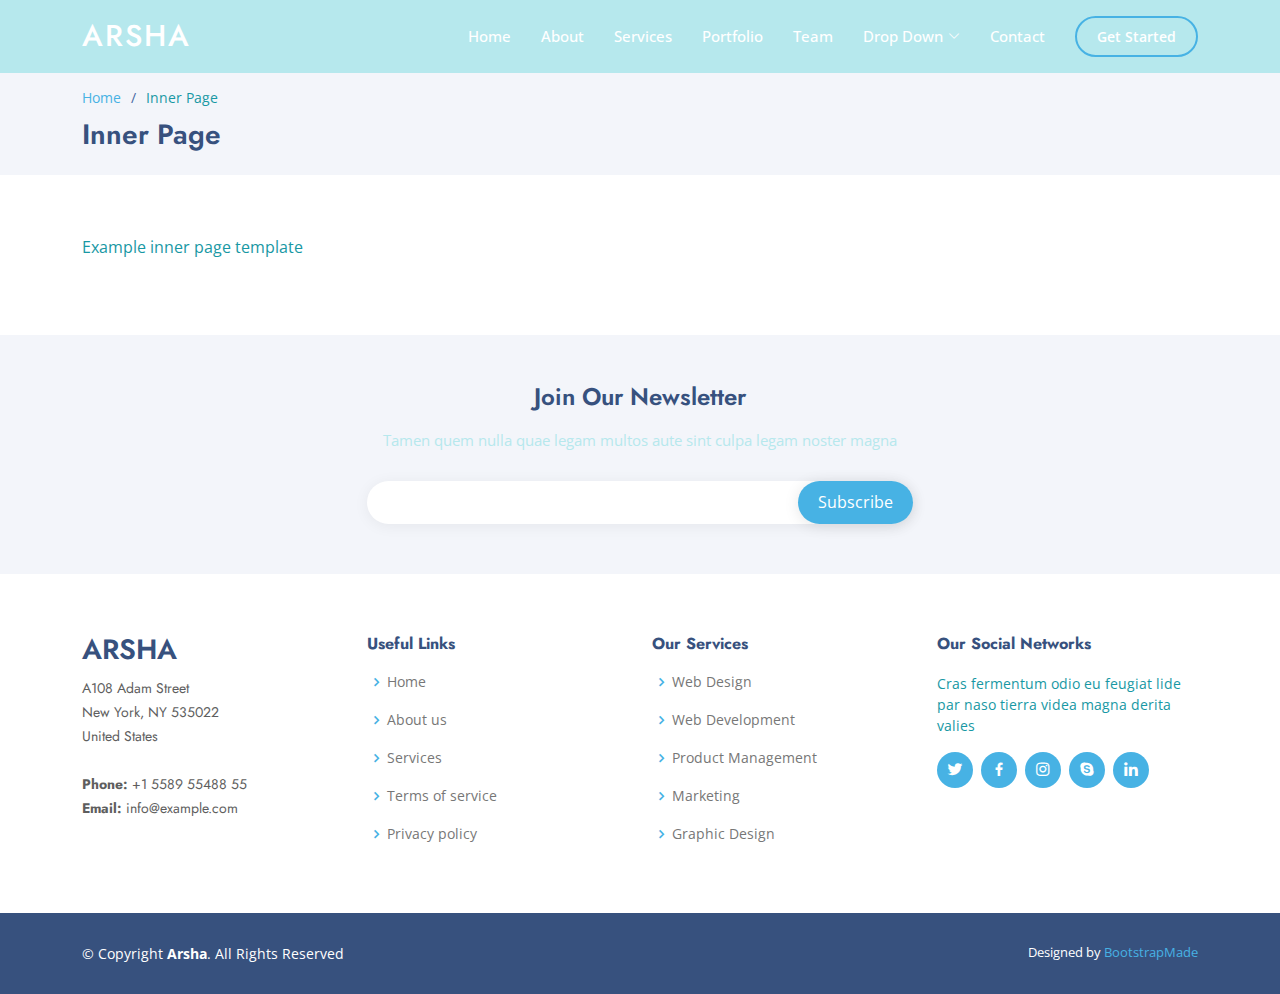
<file: inner-page.html>
<!DOCTYPE html>
<html lang="en">

<head>
  <meta charset="utf-8">
  <meta content="width=device-width, initial-scale=1.0" name="viewport">

  <title>Inner Page - Arsha Bootstrap Template</title>
  <meta content="" name="description">
  <meta content="" name="keywords">

  <!-- Favicons -->
  <link href="assets/img/favicon.png" rel="icon">
  <link href="assets/img/apple-touch-icon.png" rel="apple-touch-icon">

  <!-- Google Fonts -->
  <link href="https://fonts.googleapis.com/css?family=Open+Sans:300,300i,400,400i,600,600i,700,700i|Jost:300,300i,400,400i,500,500i,600,600i,700,700i|Poppins:300,300i,400,400i,500,500i,600,600i,700,700i" rel="stylesheet">

  <!-- Vendor CSS Files -->
  <link href="assets/vendor/aos/aos.css" rel="stylesheet">
  <link href="assets/vendor/bootstrap/css/bootstrap.min.css" rel="stylesheet">
  <link href="assets/vendor/bootstrap-icons/bootstrap-icons.css" rel="stylesheet">
  <link href="assets/vendor/boxicons/css/boxicons.min.css" rel="stylesheet">
  <link href="assets/vendor/glightbox/css/glightbox.min.css" rel="stylesheet">
  <link href="assets/vendor/remixicon/remixicon.css" rel="stylesheet">
  <link href="assets/vendor/swiper/swiper-bundle.min.css" rel="stylesheet">

  <!-- Template Main CSS File -->
  <link href="assets/css/style.css" rel="stylesheet">

  <!-- =======================================================
  * Template Name: Arsha
  * Updated: Jul 27 2023 with Bootstrap v5.3.1
  * Template URL: https://bootstrapmade.com/arsha-free-bootstrap-html-template-corporate/
  * Author: BootstrapMade.com
  * License: https://bootstrapmade.com/license/
  ======================================================== -->
</head>

<body>

  <!-- ======= Header ======= -->
  <header id="header" class="fixed-top header-inner-pages">
    <div class="container d-flex align-items-center">

      <h1 class="logo me-auto"><a href="index.html">Arsha</a></h1>
      <!-- Uncomment below if you prefer to use an image logo -->
      <!-- <a href="index.html" class="logo me-auto"><img src="assets/img/logo.png" alt="" class="img-fluid"></a>-->

      <nav id="navbar" class="navbar">
        <ul>
          <li><a class="nav-link scrollto " href="#hero">Home</a></li>
          <li><a class="nav-link scrollto" href="#about">About</a></li>
          <li><a class="nav-link scrollto" href="#services">Services</a></li>
          <li><a class="nav-link   scrollto" href="#portfolio">Portfolio</a></li>
          <li><a class="nav-link scrollto" href="#team">Team</a></li>
          <li class="dropdown"><a href="#"><span>Drop Down</span> <i class="bi bi-chevron-down"></i></a>
            <ul>
              <li><a href="#">Drop Down 1</a></li>
              <li class="dropdown"><a href="#"><span>Deep Drop Down</span> <i class="bi bi-chevron-right"></i></a>
                <ul>
                  <li><a href="#">Deep Drop Down 1</a></li>
                  <li><a href="#">Deep Drop Down 2</a></li>
                  <li><a href="#">Deep Drop Down 3</a></li>
                  <li><a href="#">Deep Drop Down 4</a></li>
                  <li><a href="#">Deep Drop Down 5</a></li>
                </ul>
              </li>
              <li><a href="#">Drop Down 2</a></li>
              <li><a href="#">Drop Down 3</a></li>
              <li><a href="#">Drop Down 4</a></li>
            </ul>
          </li>
          <li><a class="nav-link scrollto" href="#contact">Contact</a></li>
          <li><a class="getstarted scrollto" href="#about">Get Started</a></li>
        </ul>
        <i class="bi bi-list mobile-nav-toggle"></i>
      </nav><!-- .navbar -->

    </div>
  </header><!-- End Header -->

  <main id="main">

    <!-- ======= Breadcrumbs ======= -->
    <section id="breadcrumbs" class="breadcrumbs">
      <div class="container">

        <ol>
          <li><a href="index.html">Home</a></li>
          <li>Inner Page</li>
        </ol>
        <h2>Inner Page</h2>

      </div>
    </section><!-- End Breadcrumbs -->

    <section class="inner-page">
      <div class="container">
        <p>
          Example inner page template
        </p>
      </div>
    </section>

  </main><!-- End #main -->

  <!-- ======= Footer ======= -->
  <footer id="footer">

    <div class="footer-newsletter">
      <div class="container">
        <div class="row justify-content-center">
          <div class="col-lg-6">
            <h4>Join Our Newsletter</h4>
            <p>Tamen quem nulla quae legam multos aute sint culpa legam noster magna</p>
            <form action="" method="post">
              <input type="email" name="email"><input type="submit" value="Subscribe">
            </form>
          </div>
        </div>
      </div>
    </div>

    <div class="footer-top">
      <div class="container">
        <div class="row">

          <div class="col-lg-3 col-md-6 footer-contact">
            <h3>Arsha</h3>
            <p>
              A108 Adam Street <br>
              New York, NY 535022<br>
              United States <br><br>
              <strong>Phone:</strong> +1 5589 55488 55<br>
              <strong>Email:</strong> info@example.com<br>
            </p>
          </div>

          <div class="col-lg-3 col-md-6 footer-links">
            <h4>Useful Links</h4>
            <ul>
              <li><i class="bx bx-chevron-right"></i> <a href="#">Home</a></li>
              <li><i class="bx bx-chevron-right"></i> <a href="#">About us</a></li>
              <li><i class="bx bx-chevron-right"></i> <a href="#">Services</a></li>
              <li><i class="bx bx-chevron-right"></i> <a href="#">Terms of service</a></li>
              <li><i class="bx bx-chevron-right"></i> <a href="#">Privacy policy</a></li>
            </ul>
          </div>

          <div class="col-lg-3 col-md-6 footer-links">
            <h4>Our Services</h4>
            <ul>
              <li><i class="bx bx-chevron-right"></i> <a href="#">Web Design</a></li>
              <li><i class="bx bx-chevron-right"></i> <a href="#">Web Development</a></li>
              <li><i class="bx bx-chevron-right"></i> <a href="#">Product Management</a></li>
              <li><i class="bx bx-chevron-right"></i> <a href="#">Marketing</a></li>
              <li><i class="bx bx-chevron-right"></i> <a href="#">Graphic Design</a></li>
            </ul>
          </div>

          <div class="col-lg-3 col-md-6 footer-links">
            <h4>Our Social Networks</h4>
            <p>Cras fermentum odio eu feugiat lide par naso tierra videa magna derita valies</p>
            <div class="social-links mt-3">
              <a href="#" class="twitter"><i class="bx bxl-twitter"></i></a>
              <a href="#" class="facebook"><i class="bx bxl-facebook"></i></a>
              <a href="#" class="instagram"><i class="bx bxl-instagram"></i></a>
              <a href="#" class="google-plus"><i class="bx bxl-skype"></i></a>
              <a href="#" class="linkedin"><i class="bx bxl-linkedin"></i></a>
            </div>
          </div>

        </div>
      </div>
    </div>

    <div class="container footer-bottom clearfix">
      <div class="copyright">
        &copy; Copyright <strong><span>Arsha</span></strong>. All Rights Reserved
      </div>
      <div class="credits">
        <!-- All the links in the footer should remain intact. -->
        <!-- You can delete the links only if you purchased the pro version. -->
        <!-- Licensing information: https://bootstrapmade.com/license/ -->
        <!-- Purchase the pro version with working PHP/AJAX contact form: https://bootstrapmade.com/arsha-free-bootstrap-html-template-corporate/ -->
        Designed by <a href="https://bootstrapmade.com/">BootstrapMade</a>
      </div>
    </div>
  </footer><!-- End Footer -->

  <div id="preloader"></div>
  <a href="#" class="back-to-top d-flex align-items-center justify-content-center"><i class="bi bi-arrow-up-short"></i></a>

  <!-- Vendor JS Files -->
  <script src="assets/vendor/aos/aos.js"></script>
  <script src="assets/vendor/bootstrap/js/bootstrap.bundle.min.js"></script>
  <script src="assets/vendor/glightbox/js/glightbox.min.js"></script>
  <script src="assets/vendor/isotope-layout/isotope.pkgd.min.js"></script>
  <script src="assets/vendor/swiper/swiper-bundle.min.js"></script>
  <script src="assets/vendor/waypoints/noframework.waypoints.js"></script>
  <script src="assets/vendor/php-email-form/validate.js"></script>

  <!-- Template Main JS File -->
  <script src="assets/js/main.js"></script>

</body>

</html>
</file>
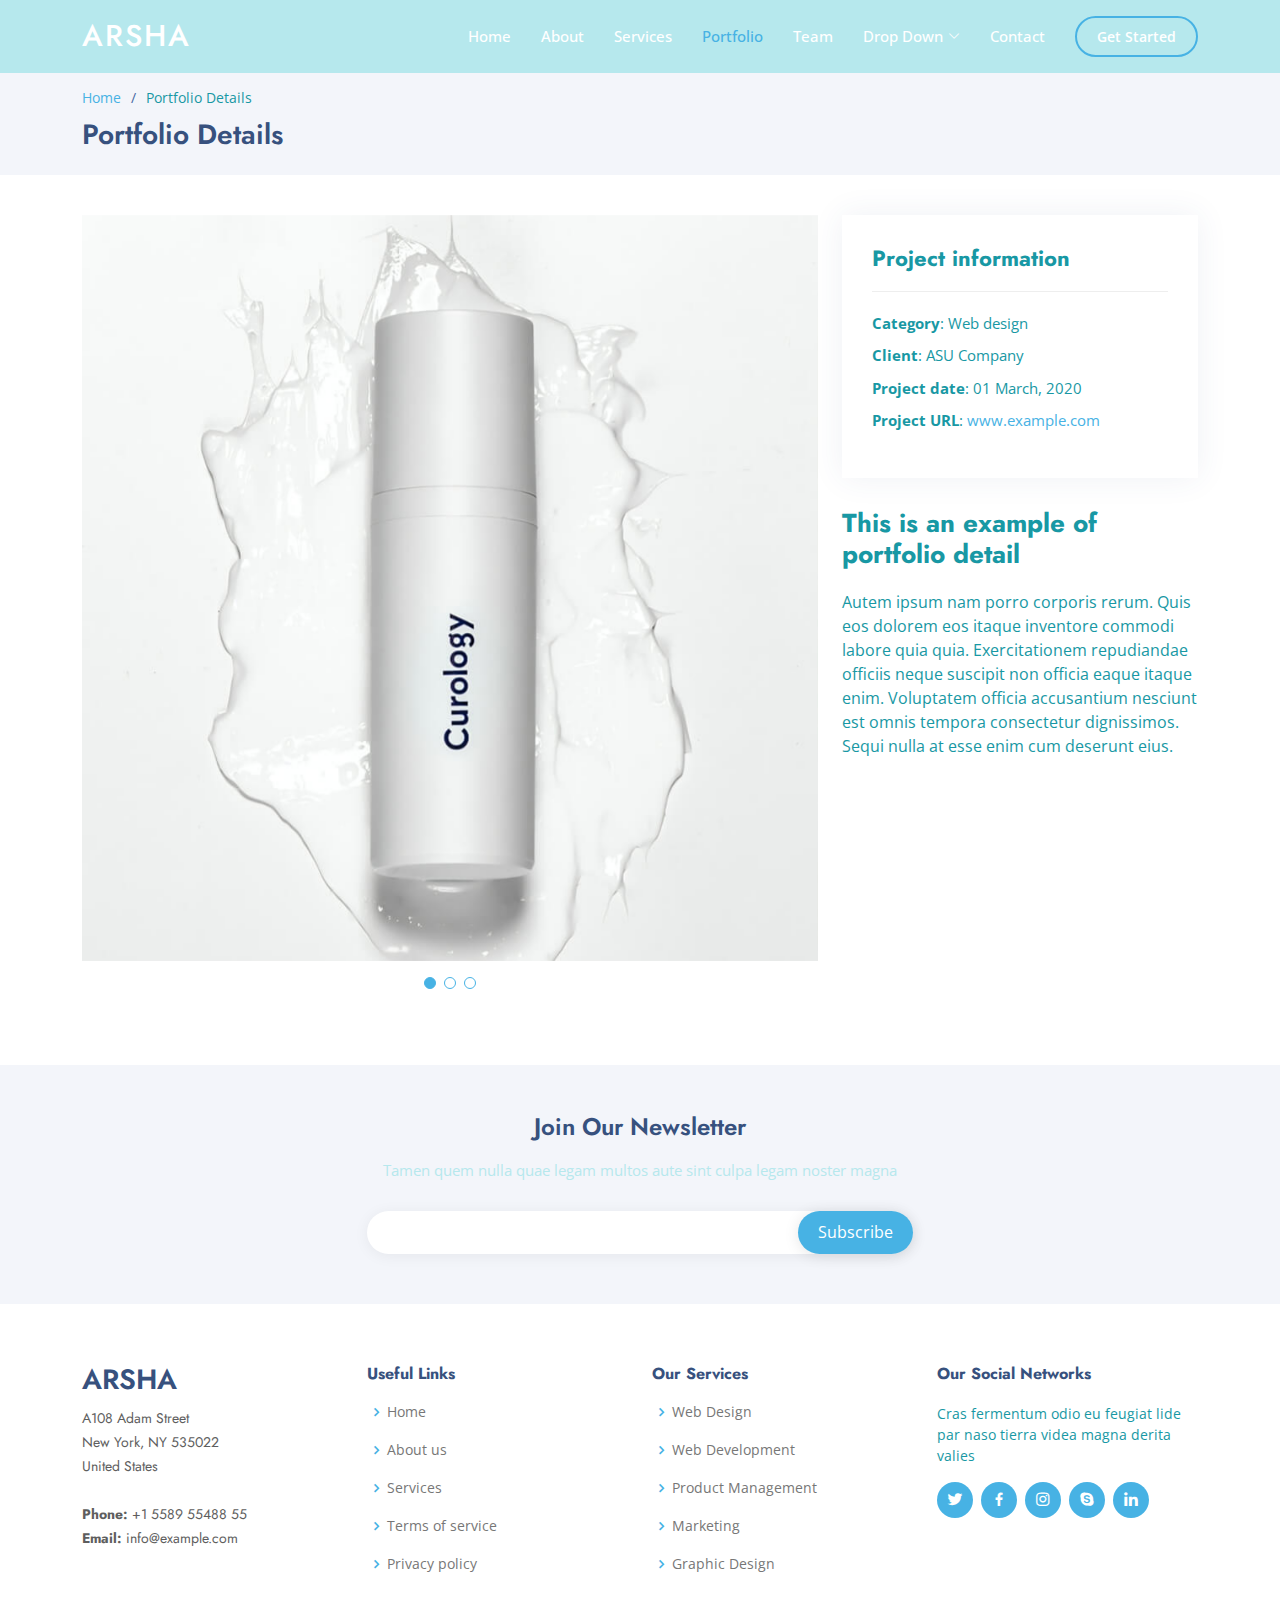
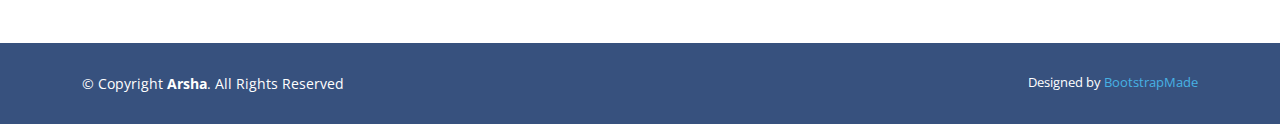
<file: portfolio-details.html>
<!DOCTYPE html>
<html lang="en">

<head>
  <meta charset="utf-8">
  <meta content="width=device-width, initial-scale=1.0" name="viewport">

  <title>Portfolio Details - Arsha Bootstrap Template</title>
  <meta content="" name="description">
  <meta content="" name="keywords">

  <!-- Favicons -->
  <link href="assets/img/favicon.png" rel="icon">
  <link href="assets/img/apple-touch-icon.png" rel="apple-touch-icon">

  <!-- Google Fonts -->
  <link href="https://fonts.googleapis.com/css?family=Open+Sans:300,300i,400,400i,600,600i,700,700i|Jost:300,300i,400,400i,500,500i,600,600i,700,700i|Poppins:300,300i,400,400i,500,500i,600,600i,700,700i" rel="stylesheet">

  <!-- Vendor CSS Files -->
  <link href="assets/vendor/aos/aos.css" rel="stylesheet">
  <link href="assets/vendor/bootstrap/css/bootstrap.min.css" rel="stylesheet">
  <link href="assets/vendor/bootstrap-icons/bootstrap-icons.css" rel="stylesheet">
  <link href="assets/vendor/boxicons/css/boxicons.min.css" rel="stylesheet">
  <link href="assets/vendor/glightbox/css/glightbox.min.css" rel="stylesheet">
  <link href="assets/vendor/remixicon/remixicon.css" rel="stylesheet">
  <link href="assets/vendor/swiper/swiper-bundle.min.css" rel="stylesheet">

  <!-- Template Main CSS File -->
  <link href="assets/css/style.css" rel="stylesheet">

  <!-- =======================================================
  * Template Name: Arsha
  * Updated: Jul 27 2023 with Bootstrap v5.3.1
  * Template URL: https://bootstrapmade.com/arsha-free-bootstrap-html-template-corporate/
  * Author: BootstrapMade.com
  * License: https://bootstrapmade.com/license/
  ======================================================== -->
</head>

<body>

  <!-- ======= Header ======= -->
  <header id="header" class="fixed-top header-inner-pages">
    <div class="container d-flex align-items-center">

      <h1 class="logo me-auto"><a href="index.html">Arsha</a></h1>
      <!-- Uncomment below if you prefer to use an image logo -->
      <!-- <a href="index.html" class="logo me-auto"><img src="assets/img/logo.png" alt="" class="img-fluid"></a>-->

      <nav id="navbar" class="navbar">
        <ul>
          <li><a class="nav-link scrollto " href="#hero">Home</a></li>
          <li><a class="nav-link scrollto" href="#about">About</a></li>
          <li><a class="nav-link scrollto" href="#services">Services</a></li>
          <li><a class="nav-link  active scrollto" href="#portfolio">Portfolio</a></li>
          <li><a class="nav-link scrollto" href="#team">Team</a></li>
          <li class="dropdown"><a href="#"><span>Drop Down</span> <i class="bi bi-chevron-down"></i></a>
            <ul>
              <li><a href="#">Drop Down 1</a></li>
              <li class="dropdown"><a href="#"><span>Deep Drop Down</span> <i class="bi bi-chevron-right"></i></a>
                <ul>
                  <li><a href="#">Deep Drop Down 1</a></li>
                  <li><a href="#">Deep Drop Down 2</a></li>
                  <li><a href="#">Deep Drop Down 3</a></li>
                  <li><a href="#">Deep Drop Down 4</a></li>
                  <li><a href="#">Deep Drop Down 5</a></li>
                </ul>
              </li>
              <li><a href="#">Drop Down 2</a></li>
              <li><a href="#">Drop Down 3</a></li>
              <li><a href="#">Drop Down 4</a></li>
            </ul>
          </li>
          <li><a class="nav-link scrollto" href="#contact">Contact</a></li>
          <li><a class="getstarted scrollto" href="#about">Get Started</a></li>
        </ul>
        <i class="bi bi-list mobile-nav-toggle"></i>
      </nav><!-- .navbar -->

    </div>
  </header><!-- End Header -->

  <main id="main">

    <!-- ======= Breadcrumbs ======= -->
    <section id="breadcrumbs" class="breadcrumbs">
      <div class="container">

        <ol>
          <li><a href="index.html">Home</a></li>
          <li>Portfolio Details</li>
        </ol>
        <h2>Portfolio Details</h2>

      </div>
    </section><!-- End Breadcrumbs -->

    <!-- ======= Portfolio Details Section ======= -->
    <section id="portfolio-details" class="portfolio-details">
      <div class="container">

        <div class="row gy-4">

          <div class="col-lg-8">
            <div class="portfolio-details-slider swiper">
              <div class="swiper-wrapper align-items-center">

                <div class="swiper-slide">
                  <img src="assets/img/portfolio/portfolio-1.jpg" alt="">
                </div>

                <div class="swiper-slide">
                  <img src="assets/img/portfolio/portfolio-2.jpg" alt="">
                </div>

                <div class="swiper-slide">
                  <img src="assets/img/portfolio/portfolio-3.jpg" alt="">
                </div>

              </div>
              <div class="swiper-pagination"></div>
            </div>
          </div>

          <div class="col-lg-4">
            <div class="portfolio-info">
              <h3>Project information</h3>
              <ul>
                <li><strong>Category</strong>: Web design</li>
                <li><strong>Client</strong>: ASU Company</li>
                <li><strong>Project date</strong>: 01 March, 2020</li>
                <li><strong>Project URL</strong>: <a href="#">www.example.com</a></li>
              </ul>
            </div>
            <div class="portfolio-description">
              <h2>This is an example of portfolio detail</h2>
              <p>
                Autem ipsum nam porro corporis rerum. Quis eos dolorem eos itaque inventore commodi labore quia quia. Exercitationem repudiandae officiis neque suscipit non officia eaque itaque enim. Voluptatem officia accusantium nesciunt est omnis tempora consectetur dignissimos. Sequi nulla at esse enim cum deserunt eius.
              </p>
            </div>
          </div>

        </div>

      </div>
    </section><!-- End Portfolio Details Section -->

  </main><!-- End #main -->

  <!-- ======= Footer ======= -->
  <footer id="footer">

    <div class="footer-newsletter">
      <div class="container">
        <div class="row justify-content-center">
          <div class="col-lg-6">
            <h4>Join Our Newsletter</h4>
            <p>Tamen quem nulla quae legam multos aute sint culpa legam noster magna</p>
            <form action="" method="post">
              <input type="email" name="email"><input type="submit" value="Subscribe">
            </form>
          </div>
        </div>
      </div>
    </div>

    <div class="footer-top">
      <div class="container">
        <div class="row">

          <div class="col-lg-3 col-md-6 footer-contact">
            <h3>Arsha</h3>
            <p>
              A108 Adam Street <br>
              New York, NY 535022<br>
              United States <br><br>
              <strong>Phone:</strong> +1 5589 55488 55<br>
              <strong>Email:</strong> info@example.com<br>
            </p>
          </div>

          <div class="col-lg-3 col-md-6 footer-links">
            <h4>Useful Links</h4>
            <ul>
              <li><i class="bx bx-chevron-right"></i> <a href="#">Home</a></li>
              <li><i class="bx bx-chevron-right"></i> <a href="#">About us</a></li>
              <li><i class="bx bx-chevron-right"></i> <a href="#">Services</a></li>
              <li><i class="bx bx-chevron-right"></i> <a href="#">Terms of service</a></li>
              <li><i class="bx bx-chevron-right"></i> <a href="#">Privacy policy</a></li>
            </ul>
          </div>

          <div class="col-lg-3 col-md-6 footer-links">
            <h4>Our Services</h4>
            <ul>
              <li><i class="bx bx-chevron-right"></i> <a href="#">Web Design</a></li>
              <li><i class="bx bx-chevron-right"></i> <a href="#">Web Development</a></li>
              <li><i class="bx bx-chevron-right"></i> <a href="#">Product Management</a></li>
              <li><i class="bx bx-chevron-right"></i> <a href="#">Marketing</a></li>
              <li><i class="bx bx-chevron-right"></i> <a href="#">Graphic Design</a></li>
            </ul>
          </div>

          <div class="col-lg-3 col-md-6 footer-links">
            <h4>Our Social Networks</h4>
            <p>Cras fermentum odio eu feugiat lide par naso tierra videa magna derita valies</p>
            <div class="social-links mt-3">
              <a href="#" class="twitter"><i class="bx bxl-twitter"></i></a>
              <a href="#" class="facebook"><i class="bx bxl-facebook"></i></a>
              <a href="#" class="instagram"><i class="bx bxl-instagram"></i></a>
              <a href="#" class="google-plus"><i class="bx bxl-skype"></i></a>
              <a href="#" class="linkedin"><i class="bx bxl-linkedin"></i></a>
            </div>
          </div>

        </div>
      </div>
    </div>

    <div class="container footer-bottom clearfix">
      <div class="copyright">
        &copy; Copyright <strong><span>Arsha</span></strong>. All Rights Reserved
      </div>
      <div class="credits">
        <!-- All the links in the footer should remain intact. -->
        <!-- You can delete the links only if you purchased the pro version. -->
        <!-- Licensing information: https://bootstrapmade.com/license/ -->
        <!-- Purchase the pro version with working PHP/AJAX contact form: https://bootstrapmade.com/arsha-free-bootstrap-html-template-corporate/ -->
        Designed by <a href="https://bootstrapmade.com/">BootstrapMade</a>
      </div>
    </div>
  </footer><!-- End Footer -->

  <div id="preloader"></div>
  <a href="#" class="back-to-top d-flex align-items-center justify-content-center"><i class="bi bi-arrow-up-short"></i></a>

  <!-- Vendor JS Files -->
  <script src="assets/vendor/aos/aos.js"></script>
  <script src="assets/vendor/bootstrap/js/bootstrap.bundle.min.js"></script>
  <script src="assets/vendor/glightbox/js/glightbox.min.js"></script>
  <script src="assets/vendor/isotope-layout/isotope.pkgd.min.js"></script>
  <script src="assets/vendor/swiper/swiper-bundle.min.js"></script>
  <script src="assets/vendor/waypoints/noframework.waypoints.js"></script>
  <script src="assets/vendor/php-email-form/validate.js"></script>

  <!-- Template Main JS File -->
  <script src="assets/js/main.js"></script>

</body>

</html>
</file>
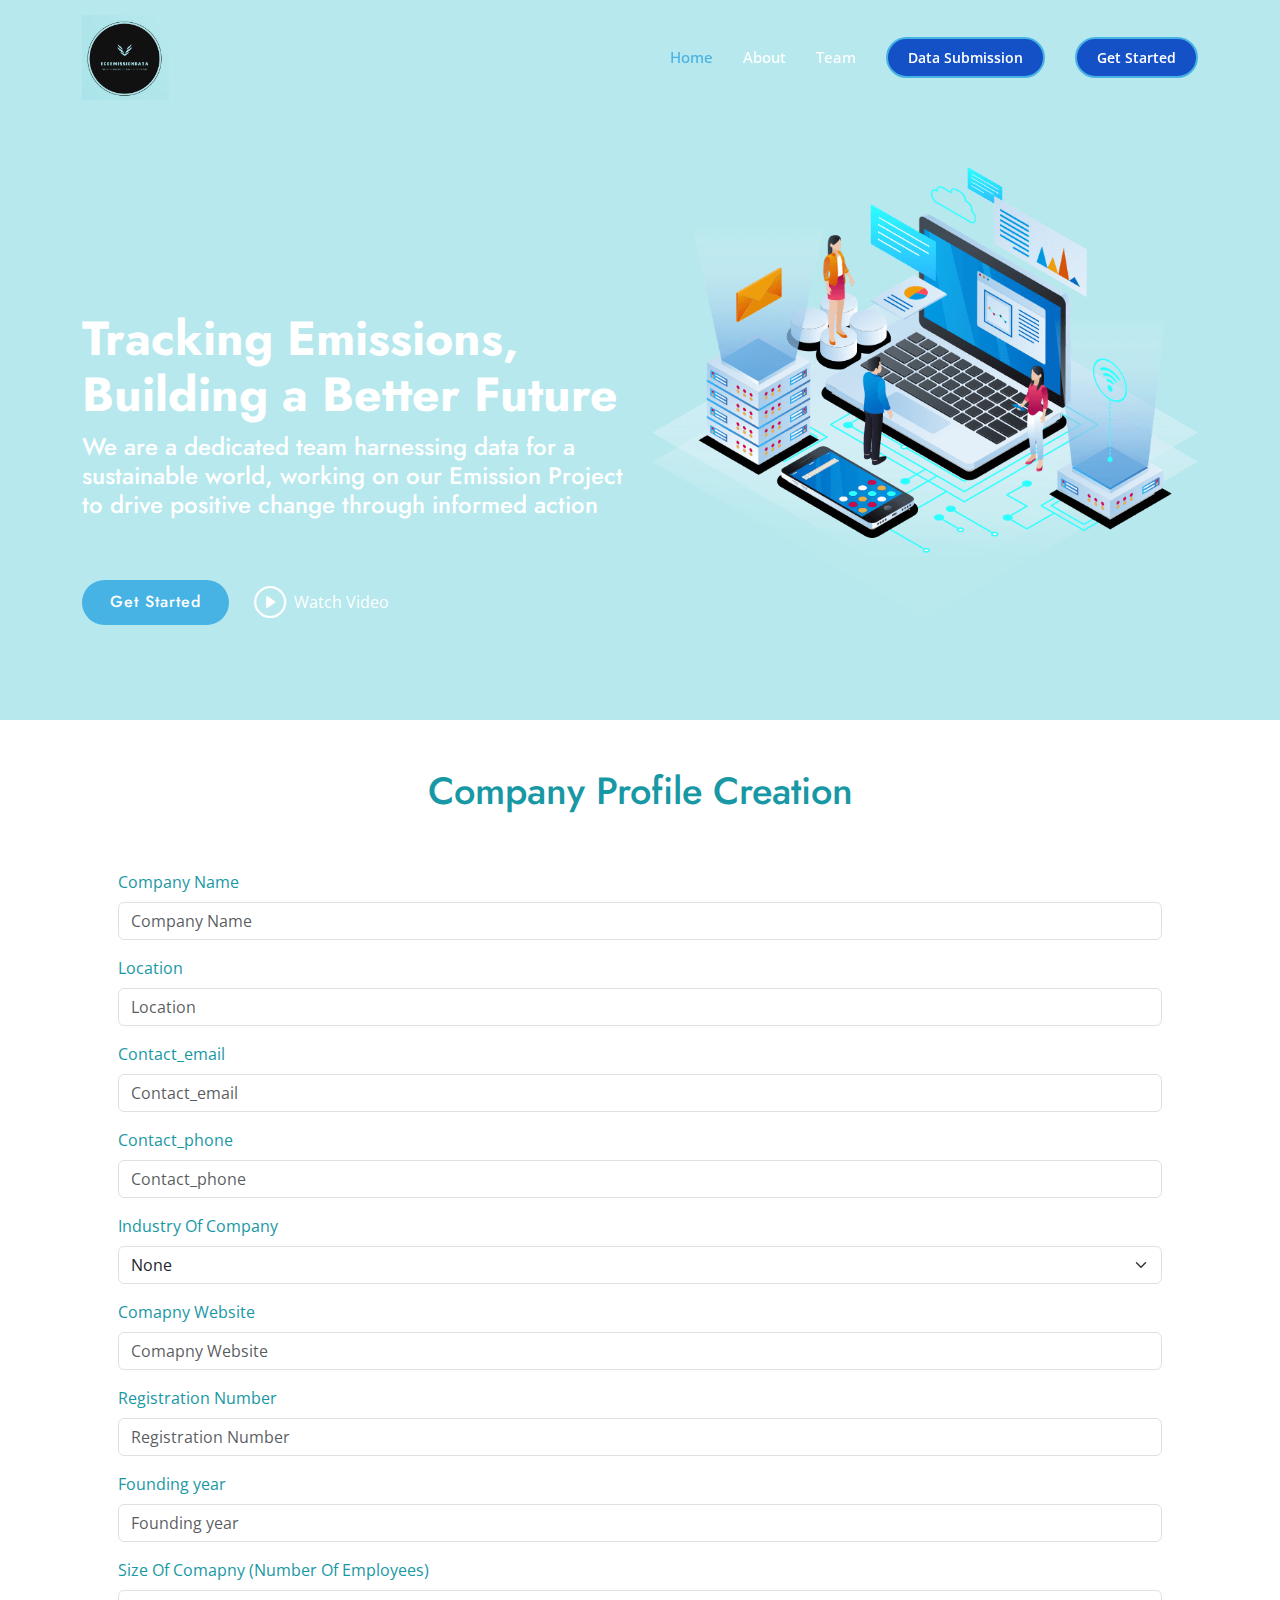
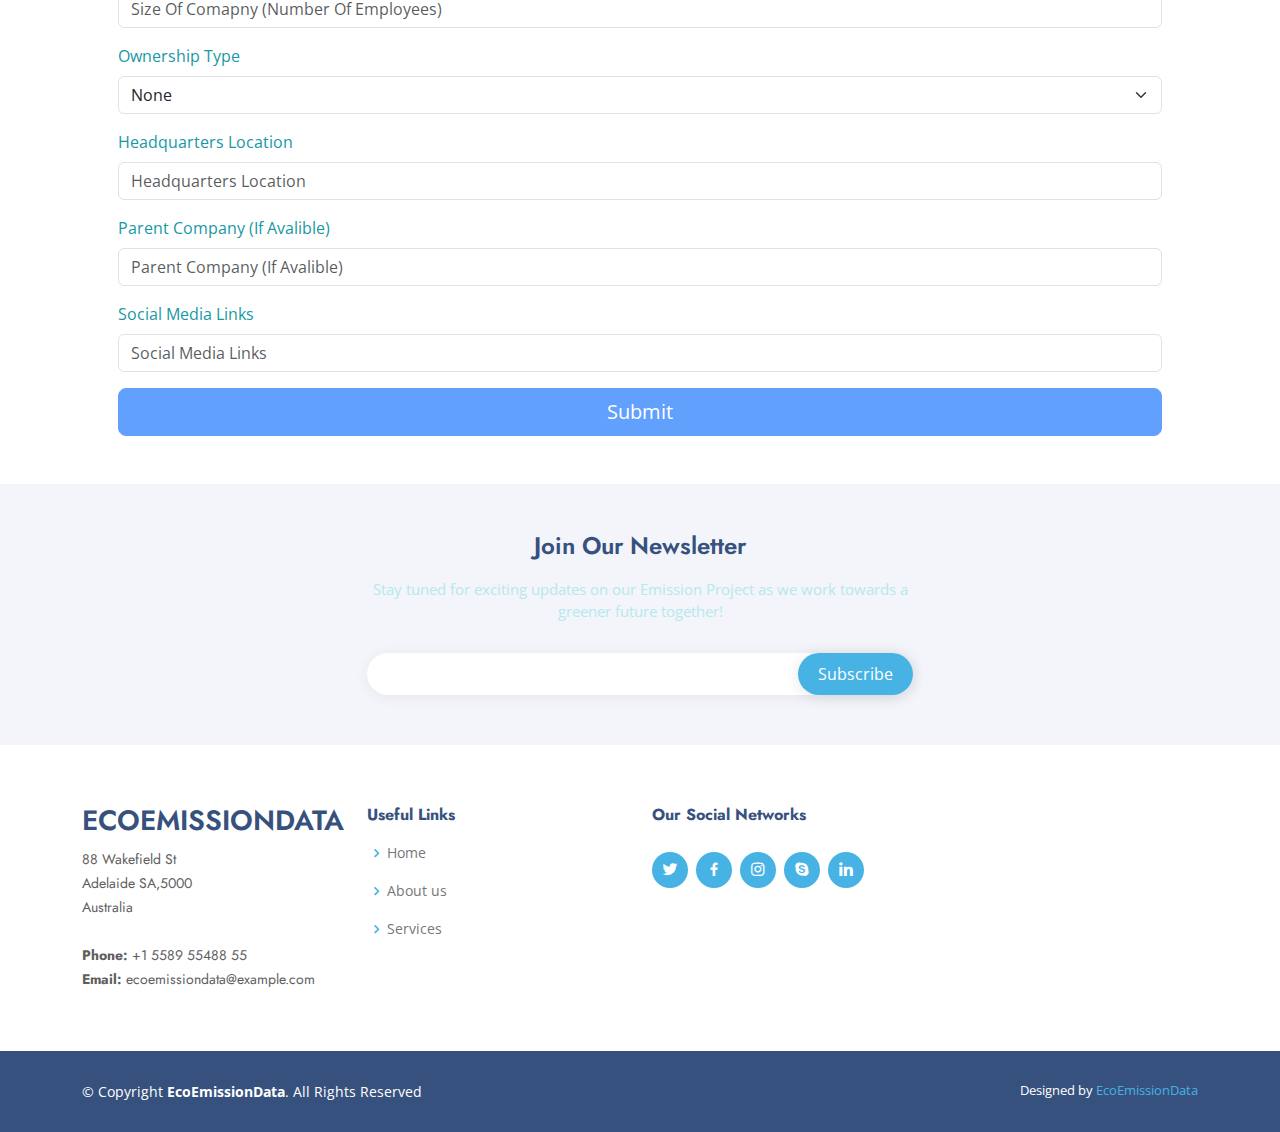
<file: user_form.html>
<!DOCTYPE html>
<html lang="en">

<head>
  <meta charset="utf-8">
  <meta content="width=device-width, initial-scale=1.0" name="viewport">

  <title>EcoEmissionData- Index</title>
  <meta content="" name="description">
  <meta content="" name="keywords">

  <!-- Favicons -->
  <link href="assets/img/logo.png" rel="icon">
  <link href="assets/img/apple-touch-icon.png" rel="apple-touch-icon">

  <!-- Google Fonts -->
  <link href="https://fonts.googleapis.com/css?family=Open+Sans:300,300i,400,400i,600,600i,700,700i|Jost:300,300i,400,400i,500,500i,600,600i,700,700i|Poppins:300,300i,400,400i,500,500i,600,600i,700,700i" rel="stylesheet">

  <!-- Vendor CSS Files -->
  <link href="assets/vendor/aos/aos.css" rel="stylesheet">
  <link href="assets/vendor/bootstrap/css/bootstrap.min.css" rel="stylesheet">
  <link href="assets/vendor/bootstrap-icons/bootstrap-icons.css" rel="stylesheet">
  <link href="assets/vendor/boxicons/css/boxicons.min.css" rel="stylesheet">
  <link href="assets/vendor/glightbox/css/glightbox.min.css" rel="stylesheet">
  <link href="assets/vendor/remixicon/remixicon.css" rel="stylesheet">
  <link href="assets/vendor/swiper/swiper-bundle.min.css" rel="stylesheet">

  <!-- Template Main CSS File -->
  <link href="assets/css/style.css" rel="stylesheet">

</head>

<body>

  <!-- ======= Header ======= -->
  <header id="header" class="fixed-top ">
    <div class="container d-flex align-items-center">

      <!-- <h1 class="logo me-auto"><a href="index.html">Arsha</a></h1> -->
      <div class="col-lg-2 col-md-4 col-6 d-flex me-auto">
        <img style="height: 85px;" src="assets/img/logo.png" class="img-fluid" alt="">
      </div>
      <!-- Uncomment below if you prefer to use an image logo -->
      <!-- <a href="index.html" class="logo me-auto"><img src="assets/img/logo.png" alt="" class="img-fluid"></a>-->

      <nav id="navbar" class="navbar">
        <ul>
          <li><a class="nav-link scrollto active" href="index.html">Home</a></li>
          <li><a class="nav-link scrollto" href="index.html">About</a></li>
          <li><a class="nav-link scrollto" href="index.html">Team</a></li>
         
          <li><a style="
            color: white;
            background: #1451c6;
        " class="getstarted scrollto" href="data_submission.html">Data Submission</a></li>
          <li><a style="
            color: white;
            background: #1451c6;
        " class="getstarted scrollto" href="user_form.html">Get Started</a></li>
        </ul>
        <i class="bi bi-list mobile-nav-toggle"></i>
      </nav><!-- .navbar -->

    </div>
  </header><!-- End Header -->

  <!-- ======= Hero Section ======= -->
  <section id="hero" class="d-flex align-items-center">

    <div class="container">
      <div class="row">
        <div class="col-lg-6 d-flex flex-column justify-content-center pt-4 pt-lg-0 order-2 order-lg-1" data-aos="fade-up" data-aos-delay="200">
          <br><br><br><br><br><br>
          <h1>Tracking Emissions, Building a Better Future</h1>
          <h2 style="color: white;">We are a dedicated team harnessing data for a sustainable world, working on our Emission Project to drive positive change through informed action</h2>
          <div class="d-flex justify-content-center justify-content-lg-start">
            <a href="#about" class="btn-get-started scrollto">Get Started</a>
            <a href="https://www.youtube.com/watch?v=jDDaplaOz7Q" class="glightbox btn-watch-video"><i class="bi bi-play-circle"></i><span>Watch Video</span></a>
          </div>
        </div>
        <div class="col-lg-6 order-1 order-lg-2 hero-img" data-aos="zoom-in" data-aos-delay="200">
          <img src="assets/img/hero-img.png" class="img-fluid animated" alt="">
        </div>
      </div>
    </div>

  </section><!-- End Hero -->

  <div class="container px-5 my-5">
    <h1 style="font-size: 38px; text-align: center;">Company Profile Creation</h2><br><br>
    <form id="contactForm" data-sb-form-api-token="API_TOKEN">
        <div class="mb-3">
            <label class="form-label" for="companyName">Company Name</label>
            <input class="form-control" id="companyName" type="text" placeholder="Company Name" data-sb-validations="required" />
            <div class="invalid-feedback" data-sb-feedback="companyName:required">Company Name is required.</div>
        </div>
        <div class="mb-3">
            <label class="form-label" for="location">Location</label>
            <input class="form-control" id="location" type="text" placeholder="Location" data-sb-validations="required" />
            <div class="invalid-feedback" data-sb-feedback="location:required">Location is required.</div>
        </div>
        <div class="mb-3">
            <label class="form-label" for="contactEmail">Contact_email</label>
            <input class="form-control" id="contactEmail" type="email" placeholder="Contact_email" data-sb-validations="required,email" />
            <div class="invalid-feedback" data-sb-feedback="contactEmail:required">Contact_email is required.</div>
            <div class="invalid-feedback" data-sb-feedback="contactEmail:email">Contact_email Email is not valid.</div>
        </div>
        <div class="mb-3">
            <label class="form-label" for="contactPhone">Contact_phone</label>
            <input class="form-control" id="contactPhone" type="text" placeholder="Contact_phone" data-sb-validations="required" />
            <div class="invalid-feedback" data-sb-feedback="contactPhone:required">Contact_phone is required.</div>
        </div>
        <div class="mb-3">
            <label class="form-label" for="industryOfCompany">Industry Of Company</label>
            <select class="form-select" id="industryOfCompany" aria-label="Industry Of Company">
                <option value="None">None</option>
                <option value="Agriculture">Agriculture</option>
                <option value="Aquaculture">Aquaculture</option>
                <option value="Forestry and Logging">Forestry and Logging</option>
                <option value="Fishing">Fishing</option>
                <option value="Hunting and Trapping">Hunting and Trapping</option>
                <option value="Agriculture">Agriculture</option>
                <option value="Forestry and Fishing Support Services">Forestry and Fishing Support Services</option>
                <option value="Coal Mining">Coal Mining</option>
                <option value="Oil and Gas Extraction">Oil and Gas Extraction</option>
                <option value="Metal Ore Mining">Metal Ore Mining</option>
                <option value="Non-Metallic Mineral Mining and Quarrying">Non-Metallic Mineral Mining and Quarrying</option>
                <option value="Exploration and Other Mining Support Services">Exploration and Other Mining Support Services</option>
                <option value="Food Product Manufacturing">Food Product Manufacturing</option>
                <option value="Beverage and Tobacco Product Manufacturing">Beverage and Tobacco Product Manufacturing</option>
                <option value="Textile">Textile</option>
                <option value="Leather">Leather</option>
                <option value="Clothing and Footwear Manufacturing">Clothing and Footwear Manufacturing</option>
                <option value="Wood Product Manufacturing">Wood Product Manufacturing</option>
                <option value="Pulp">Pulp</option>
                <option value="Paper and Converted Paper Product Manufacturing">Paper and Converted Paper Product Manufacturing</option>
                <option value="Printing (including the Reproduction of Recorded Media)">Printing (including the Reproduction of Recorded Media)</option>
                <option value="Petroleum and Coal Product Manufacturing">Petroleum and Coal Product Manufacturing</option>
                <option value="Basic Chemical and Chemical Product Manufacturing">Basic Chemical and Chemical Product Manufacturing</option>
                <option value="Polymer Product and Rubber Product Manufacturing">Polymer Product and Rubber Product Manufacturing</option>
                <option value="Non-Metallic Mineral Product Manufacturing">Non-Metallic Mineral Product Manufacturing</option>
                <option value="Primary Metal and Metal Product Manufacturing">Primary Metal and Metal Product Manufacturing</option>
                <option value="Fabricated Metal Product Manufacturing">Fabricated Metal Product Manufacturing</option>
                <option value="Transport Equipment Manufacturing">Transport Equipment Manufacturing</option>
                <option value="Machinery and Equipment Manufacturing">Machinery and Equipment Manufacturing</option>
                <option value="Furniture and Other Manufacturing">Furniture and Other Manufacturing</option>
                <option value="Electricity Supply">Electricity Supply</option>
                <option value="Gas Supply">Gas Supply</option>
                <option value="Water Supply">Water Supply</option>
                <option value="Sewerage and Drainage Services">Sewerage and Drainage Services</option>
                <option value="Waste Collection">Waste Collection</option>
                <option value="Treatment and Disposal Services">Treatment and Disposal Services</option>
                <option value="Building Construction">Building Construction</option>
                <option value="Heavy and Civil Engineering Construction">Heavy and Civil Engineering Construction</option>
                <option value="Construction Services">Construction Services</option>
                <option value="Basic Material Wholesaling">Basic Material Wholesaling</option>
                <option value="Machinery and Equipment Wholesaling">Machinery and Equipment Wholesaling</option>
                <option value="Motor Vehicle and Motor Vehicle Parts Wholesaling">Motor Vehicle and Motor Vehicle Parts Wholesaling</option>
                <option value="Grocery">Grocery</option>
                <option value="Liquor and Tobacco Product Wholesaling">Liquor and Tobacco Product Wholesaling</option>
                <option value="Other Goods Wholesaling">Other Goods Wholesaling</option>
                <option value="Motor Vehicle and Motor Vehicle Parts Retailing">Motor Vehicle and Motor Vehicle Parts Retailing</option>
                <option value="Fuel Retailing">Fuel Retailing</option>
                <option value="Food Retailing">Food Retailing</option>
                <option value="Other Store-Based Retailing">Other Store-Based Retailing</option>
                <option value="Non-Store Retailing and Retail Commission-Based Buying and/or Selling">Non-Store Retailing and Retail Commission-Based Buying and/or Selling</option>
                <option value="Accommodation">Accommodation</option>
                <option value="Food and Beverage Services">Food and Beverage Services</option>
                <option value="Road Transport">Road Transport</option>
                <option value="Rail Transport">Rail Transport</option>
                <option value="Water Transport">Water Transport</option>
                <option value="Air and Space Transport">Air and Space Transport</option>
                <option value="Other Transport">Other Transport</option>
                <option value="Postal and Courier Pick-up and Delivery Services">Postal and Courier Pick-up and Delivery Services</option>
                <option value="Transport Support Services">Transport Support Services</option>
                <option value="Warehousing and Storage Services">Warehousing and Storage Services</option>
                <option value="Publishing (except Internet and Music Publishing)">Publishing (except Internet and Music Publishing)</option>
                <option value="Motion Picture and Sound Recording Activities">Motion Picture and Sound Recording Activities</option>
                <option value="Broadcasting (except Internet)">Broadcasting (except Internet)</option>
                <option value="Internet Publishing and Broadcasting">Internet Publishing and Broadcasting</option>
                <option value="Telecommunications Services">Telecommunications Services</option>
                <option value="Internet Service Providers">Internet Service Providers</option>
                <option value="Web Search Portals and Data Processing Services">Web Search Portals and Data Processing Services</option>
                <option value="Library and Other Information Services">Library and Other Information Services</option>
                <option value="Finance">Finance</option>
                <option value="Insurance and Superannuation Funds">Insurance and Superannuation Funds</option>
                <option value="Auxiliary Finance and Insurance Services">Auxiliary Finance and Insurance Services</option>
                <option value="Rental and Hiring Services (except Real Estate)">Rental and Hiring Services (except Real Estate)</option>
                <option value="Property Operators and Real Estate Services">Property Operators and Real Estate Services</option>
                <option value="Professional">Professional</option>
                <option value="Scientific and Technical Services (Except Computer System Design and Related Services)">Scientific and Technical Services (Except Computer System Design and Related Services)</option>
                <option value="Computer System Design and Related Services">Computer System Design and Related Services</option>
                <option value="Administrative Services">Administrative Services</option>
                <option value="Building Cleaning">Building Cleaning</option>
                <option value="Pest Control and Other Support Services">Pest Control and Other Support Services</option>
                <option value="Public Administration">Public Administration</option>
                <option value="Defence">Defence</option>
                <option value="Public Order">Public Order</option>
                <option value="Safety and Regulatory Services">Safety and Regulatory Services</option>
                <option value="Preschool and School Education">Preschool and School Education</option>
                <option value="Tertiary Education">Tertiary Education</option>
                <option value="Adult">Adult</option>
                <option value="Community and Other Education">Community and Other Education</option>
                <option value="Hospitals">Hospitals</option>
                <option value="Medical and Other Health Care Services">Medical and Other Health Care Services</option>
                <option value="Residential Care Services">Residential Care Services</option>
                <option value="Social Assistance Services">Social Assistance Services</option>
                <option value="Heritage Activities">Heritage Activities</option>
                <option value="Creative and Performing Arts Activities">Creative and Performing Arts Activities</option>
                <option value="Sports and Recreation Activities">Sports and Recreation Activities</option>
                <option value="Gambling Activities">Gambling Activities</option>
                <option value="Repair and Maintenance">Repair and Maintenance</option>
                <option value="Personal and Other Services">Personal and Other Services</option>
                <option value="No ANZSIC code reported">No ANZSIC code reported</option>
                <option value="Totals of withheld items.">Totals of withheld items.</option>
            </select>
        </div>
        <div class="mb-3">
            <label class="form-label" for="comapnyWebsite">Comapny Website</label>
            <input class="form-control" id="comapnyWebsite" type="text" placeholder="Comapny Website" data-sb-validations="required" />
            <div class="invalid-feedback" data-sb-feedback="comapnyWebsite:required">Comapny Website is required.</div>
        </div>
        <div class="mb-3">
            <label class="form-label" for="registrationNumber">Registration Number</label>
            <input class="form-control" id="registrationNumber" type="text" placeholder="Registration Number" data-sb-validations="required" />
            <div class="invalid-feedback" data-sb-feedback="registrationNumber:required">Registration Number is required.</div>
        </div>
        <div class="mb-3">
            <label class="form-label" for="foundingYear">Founding year</label>
            <input class="form-control" id="foundingYear" type="text" placeholder="Founding year" data-sb-validations="required" />
            <div class="invalid-feedback" data-sb-feedback="foundingYear:required">Founding year is required.</div>
        </div>
        <div class="mb-3">
            <label class="form-label" for="sizeOfComapnyNumberOfEmployees">Size Of Comapny (Number Of Employees)</label>
            <input class="form-control" id="sizeOfComapnyNumberOfEmployees" type="text" placeholder="Size Of Comapny (Number Of Employees)" data-sb-validations="required" />
            <div class="invalid-feedback" data-sb-feedback="sizeOfComapnyNumberOfEmployees:required">Size Of Comapny (Number Of Employees) is required.</div>
        </div>
        <div class="mb-3">
            <label class="form-label" for="ownershipType">Ownership Type</label>
            <select class="form-select" id="ownershipType" aria-label="Ownership Type">
                <option value="None">None</option>
                <option value="Publicly Traded">Publicly Traded</option>
                <option value="Private">Private</option>
                <option value="Joint Venture">Joint Venture</option>
                <option value="State-Owned">State-Owned</option>
                <option value="Cooperative">Cooperative</option>
                <option value="Partnership">Partnership</option>
                <option value="Sole Proprietorship">Sole Proprietorship</option>
                <option value="Franchise">Franchise</option>
                <option value="Non-Profit">Non-Profit</option>
                <option value="International Consortium">International Consortium</option>
                <option value="Employee-Owned">Employee-Owned</option>
                <option value="Multinational Corporation">Multinational Corporation</option>
            </select>
        </div>
        <div class="mb-3">
            <label class="form-label" for="headquartersLocation">Headquarters Location</label>
            <input class="form-control" id="headquartersLocation" type="text" placeholder="Headquarters Location" data-sb-validations="required" />
            <div class="invalid-feedback" data-sb-feedback="headquartersLocation:required">Headquarters Location is required.</div>
        </div>
        <div class="mb-3">
            <label class="form-label" for="parentCompanyIfAvalible">Parent Company (If Avalible)</label>
            <input class="form-control" id="parentCompanyIfAvalible" type="text" placeholder="Parent Company (If Avalible)" data-sb-validations="" />
        </div>
        <div class="mb-3">
            <label class="form-label" for="socialMediaLinks">Social Media Links</label>
            <input class="form-control" id="socialMediaLinks" type="text" placeholder="Social Media Links" data-sb-validations="required" />
            <div class="invalid-feedback" data-sb-feedback="socialMediaLinks:required">Social Media Links is required.</div>
        </div>
        <div class="d-none" id="submitSuccessMessage">
            <div class="text-center mb-3">
                <div class="fw-bolder">Form submission successful!</div>
               
            </div>
        </div>
        <div class="d-none" id="submitErrorMessage">
            <div class="text-center text-danger mb-3">Error sending message!</div>
        </div>
        <div class="d-grid">
            <button class="btn btn-primary btn-lg disabled" id="submitButton" type="submit">Submit</button>
        </div>
    </form>
</div>
<script src="https://cdn.startbootstrap.com/sb-forms-latest.js"></script>

  <!-- ======= Footer ======= -->
  <footer id="footer">

    <div class="footer-newsletter">
      <div class="container">
        <div class="row justify-content-center">
          <div class="col-lg-6">
            <h4>Join Our Newsletter</h4>
            <p>Stay tuned for exciting updates on our Emission Project as we work towards a greener future together!</p>
            <form action="" method="post">
              <input type="email" name="email"><input type="submit" value="Subscribe">
            </form>
          </div>
        </div>
      </div>
    </div>

    <div class="footer-top">
      <div class="container">
        <div class="row">

          <div class="col-lg-3 col-md-6 footer-contact">
            <h3>EcoEmissionData</h3>
            <p>
              88 Wakefield St <br>
              Adelaide SA,5000<br>
              Australia <br><br>
              <strong>Phone:</strong> +1 5589 55488 55<br>
              <strong>Email:</strong> ecoemissiondata@example.com<br>
            </p>
          </div>

          <div class="col-lg-3 col-md-6 footer-links">
            <h4>Useful Links</h4>
            <ul>
              <li><i class="bx bx-chevron-right"></i> <a href="#">Home</a></li>
              <li><i class="bx bx-chevron-right"></i> <a href="#">About us</a></li>
              <li><i class="bx bx-chevron-right"></i> <a href="#">Services</a></li>
            </ul>
          </div>

         

          <div class="col-lg-3 col-md-6 footer-links">
            <h4>Our Social Networks</h4>
            <div class="social-links mt-3">
              <a href="#" class="twitter"><i class="bx bxl-twitter"></i></a>
              <a href="#" class="facebook"><i class="bx bxl-facebook"></i></a>
              <a href="#" class="instagram"><i class="bx bxl-instagram"></i></a>
              <a href="#" class="google-plus"><i class="bx bxl-skype"></i></a>
              <a href="#" class="linkedin"><i class="bx bxl-linkedin"></i></a>
            </div>
          </div>

        </div>
      </div>
    </div>

    <div class="container footer-bottom clearfix">
      <div class="copyright">
        &copy; Copyright <strong><span>EcoEmissionData</span></strong>. All Rights Reserved
      </div>
      <div class="credits">
        <!-- All the links in the footer should remain intact. -->
        <!-- You can delete the links only if you purchased the pro version. -->
        <!-- Licensing information: https://bootstrapmade.com/license/ -->
        <!-- Purchase the pro version with working PHP/AJAX contact form: https://bootstrapmade.com/arsha-free-bootstrap-html-template-corporate/ -->
        Designed by <a href="#">EcoEmissionData</a>
      </div>
    </div>
  </footer><!-- End Footer -->

  <div id="preloader"></div>
  <a href="#" class="back-to-top d-flex align-items-center justify-content-center"><i class="bi bi-arrow-up-short"></i></a>

  <!-- Vendor JS Files -->
  <script src="assets/vendor/aos/aos.js"></script>
  <script src="assets/vendor/bootstrap/js/bootstrap.bundle.min.js"></script>
  <script src="assets/vendor/glightbox/js/glightbox.min.js"></script>
  <script src="assets/vendor/isotope-layout/isotope.pkgd.min.js"></script>
  <script src="assets/vendor/swiper/swiper-bundle.min.js"></script>
  <script src="assets/vendor/waypoints/noframework.waypoints.js"></script>
  <script src="assets/vendor/php-email-form/validate.js"></script>

  <!-- Template Main JS File -->
  <script src="assets/js/main.js"></script>

</body>

</html>
</file>
<file: assets/css/style.css>
/**
* Template Name: Arsha
* Updated: Jul 27 2023 with Bootstrap v5.3.1
* Template URL: https://bootstrapmade.com/arsha-free-bootstrap-html-template-corporate/
* Author: BootstrapMade.com
* License: https://bootstrapmade.com/license/
*/

/*--------------------------------------------------------------
# General
--------------------------------------------------------------*/
body {
  font-family: "Open Sans", sans-serif;
  color: #1898a4;
}

a {
  color: #47b2e4;
  text-decoration: none;
}

a:hover {
  color: #73c5eb;
  text-decoration: none;
}

h1,
h2,
h3,
h4,
h5,
h6 {
  font-family: "Jost", sans-serif;
}

/*--------------------------------------------------------------
# Preloader
--------------------------------------------------------------*/
#preloader {
  position: fixed;
  top: 0;
  left: 0;
  right: 0;
  bottom: 0;
  z-index: 9999;
  overflow: hidden;
  background: #37517e;
}

#preloader:before {
  content: "";
  position: fixed;
  top: calc(50% - 30px);
  left: calc(50% - 30px);
  border: 6px solid #37517e;
  border-top-color: #fff;
  border-bottom-color: #fff;
  border-radius: 50%;
  width: 60px;
  height: 60px;
  animation: animate-preloader 1s linear infinite;
}

@keyframes animate-preloader {
  0% {
    transform: rotate(0deg);
  }

  100% {
    transform: rotate(360deg);
  }
}

/*--------------------------------------------------------------
# Back to top button
--------------------------------------------------------------*/
.back-to-top {
  position: fixed;
  visibility: hidden;
  opacity: 0;
  right: 15px;
  bottom: 15px;
  z-index: 996;
  background: #47b2e4;
  width: 40px;
  height: 40px;
  border-radius: 50px;
  transition: all 0.4s;
}

.back-to-top i {
  font-size: 24px;
  color: #fff;
  line-height: 0;
}

.back-to-top:hover {
  background: #6bc1e9;
  color: #fff;
}

.back-to-top.active {
  visibility: visible;
  opacity: 1;
}

/*--------------------------------------------------------------
# Header
--------------------------------------------------------------*/
#header {
  transition: all 0.5s;
  z-index: 997;
  padding: 15px 0;
}

#header.header-scrolled,
#header.header-inner-pages {
  background: #b6e8ed;
}

#header .logo {
  font-size: 30px;
  margin: 0;
  padding: 0;
  line-height: 1;
  font-weight: 500;
  letter-spacing: 2px;
  text-transform: uppercase;
}

#header .logo a {
  color: #fff;
}

#header .logo img {
  max-height: 40px;
}

/*--------------------------------------------------------------
# Navigation Menu
--------------------------------------------------------------*/
/**
* Desktop Navigation 
*/
.navbar {
  padding: 0;
}

.navbar ul {
  margin: 0;
  padding: 0;
  display: flex;
  list-style: none;
  align-items: center;
}

.navbar li {
  position: relative;
}

.navbar a,
.navbar a:focus {
  display: flex;
  align-items: center;
  justify-content: space-between;
  padding: 10px 0 10px 30px;
  font-size: 15px;
  font-weight: 500;
  color: #fff;
  white-space: nowrap;
  transition: 0.3s;
}

.navbar a i,
.navbar a:focus i {
  font-size: 12px;
  line-height: 0;
  margin-left: 5px;
}

.navbar a:hover,
.navbar .active,
.navbar .active:focus,
.navbar li:hover>a {
  color: #47b2e4;
}

.navbar .getstarted,
.navbar .getstarted:focus {
  padding: 8px 20px;
  margin-left: 30px;
  border-radius: 50px;
  color: #fff;
  font-size: 14px;
  border: 2px solid #47b2e4;
  font-weight: 600;
}

.navbar .getstarted:hover,
.navbar .getstarted:focus:hover {
  color: #fff;
  background: #31a9e1;
}

.navbar .dropdown ul {
  display: block;
  position: absolute;
  left: 14px;
  top: calc(100% + 30px);
  margin: 0;
  padding: 10px 0;
  z-index: 99;
  opacity: 0;
  visibility: hidden;
  background: #fff;
  box-shadow: 0px 0px 30px rgba(127, 137, 161, 0.25);
  transition: 0.3s;
  border-radius: 4px;
}

.navbar .dropdown ul li {
  min-width: 200px;
}

.navbar .dropdown ul a {
  padding: 10px 20px;
  font-size: 14px;
  text-transform: none;
  font-weight: 500;
  color: #0c3c53;
}

.navbar .dropdown ul a i {
  font-size: 12px;
}

.navbar .dropdown ul a:hover,
.navbar .dropdown ul .active:hover,
.navbar .dropdown ul li:hover>a {
  color: #47b2e4;
}

.navbar .dropdown:hover>ul {
  opacity: 1;
  top: 100%;
  visibility: visible;
}

.navbar .dropdown .dropdown ul {
  top: 0;
  left: calc(100% - 30px);
  visibility: hidden;
}

.navbar .dropdown .dropdown:hover>ul {
  opacity: 1;
  top: 0;
  left: 100%;
  visibility: visible;
}

@media (max-width: 1366px) {
  .navbar .dropdown .dropdown ul {
    left: -90%;
  }

  .navbar .dropdown .dropdown:hover>ul {
    left: -100%;
  }
}

/**
* Mobile Navigation 
*/
.mobile-nav-toggle {
  color: #fff;
  font-size: 28px;
  cursor: pointer;
  display: none;
  line-height: 0;
  transition: 0.5s;
}

.mobile-nav-toggle.bi-x {
  color: #fff;
}

@media (max-width: 991px) {
  .mobile-nav-toggle {
    display: block;
  }

  .navbar ul {
    display: none;
  }
}

.navbar-mobile {
  position: fixed;
  overflow: hidden;
  top: 0;
  right: 0;
  left: 0;
  bottom: 0;
  background: #b6e8ed;
  transition: 0.3s;
  z-index: 999;
}

.navbar-mobile .mobile-nav-toggle {
  position: absolute;
  top: 15px;
  right: 15px;
}

.navbar-mobile ul {
  display: block;
  position: absolute;
  top: 55px;
  right: 15px;
  bottom: 15px;
  left: 15px;
  padding: 10px 0;
  border-radius: 10px;
  background-color: #fff;
  overflow-y: auto;
  transition: 0.3s;
}

.navbar-mobile a,
.navbar-mobile a:focus {
  padding: 10px 20px;
  font-size: 15px;
  color: #37517e;
}

.navbar-mobile a:hover,
.navbar-mobile .active,
.navbar-mobile li:hover>a {
  color: #47b2e4;
}

.navbar-mobile .getstarted,
.navbar-mobile .getstarted:focus {
  margin: 15px;
  color: #37517e;
}

.navbar-mobile .dropdown ul {
  position: static;
  display: none;
  margin: 10px 20px;
  padding: 10px 0;
  z-index: 99;
  opacity: 1;
  visibility: visible;
  background: #fff;
  box-shadow: 0px 0px 30px rgba(127, 137, 161, 0.25);
}

.navbar-mobile .dropdown ul li {
  min-width: 200px;
}

.navbar-mobile .dropdown ul a {
  padding: 10px 20px;
}

.navbar-mobile .dropdown ul a i {
  font-size: 12px;
}

.navbar-mobile .dropdown ul a:hover,
.navbar-mobile .dropdown ul .active:hover,
.navbar-mobile .dropdown ul li:hover>a {
  color: #47b2e4;
}

.navbar-mobile .dropdown>.dropdown-active {
  display: block;
  visibility: visible !important;
}

/*--------------------------------------------------------------
# Hero Section
--------------------------------------------------------------*/
#hero {
  width: 100%;
  height: 80vh;
  background: #b6e8ed;
}

#hero .container {
  padding-top: 72px;
}

#hero h1 {
  margin: 0 0 10px 0;
  font-size: 48px;
  font-weight: 700;
  line-height: 56px;
  color: #fff;
}

#hero h2 {
  color: rgba(255, 255, 255, 0.6);
  margin-bottom: 50px;
  font-size: 24px;
}

#hero .btn-get-started {
  font-family: "Jost", sans-serif;
  font-weight: 500;
  font-size: 16px;
  letter-spacing: 1px;
  display: inline-block;
  padding: 10px 28px 11px 28px;
  border-radius: 50px;
  transition: 0.5s;
  margin: 10px 0 0 0;
  color: #fff;
  background: #47b2e4;
}

#hero .btn-get-started:hover {
  background: #209dd8;
}

#hero .btn-watch-video {
  font-size: 16px;
  display: flex;
  align-items: center;
  transition: 0.5s;
  margin: 10px 0 0 25px;
  color: #fff;
  line-height: 1;
}

#hero .btn-watch-video i {
  line-height: 0;
  color: #fff;
  font-size: 32px;
  transition: 0.3s;
  margin-right: 8px;
}

#hero .btn-watch-video:hover i {
  color: #47b2e4;
}

#hero .animated {
  animation: up-down 2s ease-in-out infinite alternate-reverse both;
}

@media (max-width: 991px) {
  #hero {
    height: 100vh;
    text-align: center;
  }

  #hero .animated {
    animation: none;
  }

  #hero .hero-img {
    text-align: center;
  }

  #hero .hero-img img {
    width: 50%;
  }
}

@media (max-width: 768px) {
  #hero h1 {
    font-size: 28px;
    line-height: 36px;
  }

  #hero h2 {
    font-size: 18px;
    line-height: 24px;
    margin-bottom: 30px;
  }

  #hero .hero-img img {
    width: 70%;
  }
}

@media (max-width: 575px) {
  #hero .hero-img img {
    width: 80%;
  }

  #hero .btn-get-started {
    font-size: 16px;
    padding: 10px 24px 11px 24px;
  }
}

@keyframes up-down {
  0% {
    transform: translateY(10px);
  }

  100% {
    transform: translateY(-10px);
  }
}

/*--------------------------------------------------------------
# Sections General
--------------------------------------------------------------*/
section {
  padding: 60px 0;
  overflow: hidden;
}

.section-bg {
  background-color: #f3f5fa;
}

.section-title {
  text-align: center;
  padding-bottom: 30px;
}

.section-title h2 {
  font-size: 32px;
  font-weight: bold;
  text-transform: uppercase;
  margin-bottom: 20px;
  padding-bottom: 20px;
  position: relative;
  color: #37517e;
}

.section-title h2::before {
  content: "";
  position: absolute;
  display: block;
  width: 120px;
  height: 1px;
  background: #ddd;
  bottom: 1px;
  left: calc(50% - 60px);
}

.section-title h2::after {
  content: "";
  position: absolute;
  display: block;
  width: 40px;
  height: 3px;
  background: #47b2e4;
  bottom: 0;
  left: calc(50% - 20px);
}

.section-title p {
  margin-bottom: 0;
}

/*--------------------------------------------------------------
# Clients
--------------------------------------------------------------*/
.clients {
  padding: 12px 0;
  text-align: center;
}

.clients img {
  max-width: 45%;
  transition: all 0.4s ease-in-out;
  display: inline-block;
  padding: 15px 0;
  filter: grayscale(100);
}

.clients img:hover {
  filter: none;
  transform: scale(1.1);
}

@media (max-width: 768px) {
  .clients img {
    max-width: 40%;
  }
}

/*--------------------------------------------------------------
# About Us
--------------------------------------------------------------*/
.about .content h3 {
  font-weight: 600;
  font-size: 26px;
}

.about .content ul {
  list-style: none;
  padding: 0;
}

.about .content ul li {
  padding-left: 28px;
  position: relative;
}

.about .content ul li+li {
  margin-top: 10px;
}

.about .content ul i {
  position: absolute;
  left: 0;
  top: 2px;
  font-size: 20px;
  color: #47b2e4;
  line-height: 1;
}

.about .content p:last-child {
  margin-bottom: 0;
}

.about .content .btn-learn-more {
  font-family: "Poppins", sans-serif;
  font-weight: 500;
  font-size: 14px;
  letter-spacing: 1px;
  display: inline-block;
  padding: 12px 32px;
  border-radius: 4px;
  transition: 0.3s;
  line-height: 1;
  color: #47b2e4;
  animation-delay: 0.8s;
  margin-top: 6px;
  border: 2px solid #47b2e4;
}

.about .content .btn-learn-more:hover {
  background: #47b2e4;
  color: #fff;
  text-decoration: none;
}

/*--------------------------------------------------------------
# Why Us
--------------------------------------------------------------*/
.why-us .content {
  padding: 60px 100px 0 100px;
}

.why-us .content h3 {
  font-weight: 400;
  font-size: 34px;
  color: #37517e;
}

.why-us .content h4 {
  font-size: 20px;
  font-weight: 700;
  margin-top: 5px;
}

.why-us .content p {
  font-size: 15px;
  color: #848484;
}

.why-us .img {
  background-size: contain;
  background-repeat: no-repeat;
  background-position: center center;
}

.why-us .accordion-list {
  padding: 0 100px 60px 100px;
}

.why-us .accordion-list ul {
  padding: 0;
  list-style: none;
}

.why-us .accordion-list li+li {
  margin-top: 15px;
}

.why-us .accordion-list li {
  padding: 20px;
  background: #fff;
  border-radius: 4px;
}

.why-us .accordion-list a {
  display: block;
  position: relative;
  font-family: "Poppins", sans-serif;
  font-size: 16px;
  line-height: 24px;
  font-weight: 500;
  padding-right: 30px;
  outline: none;
  cursor: pointer;
}

.why-us .accordion-list span {
  color: #47b2e4;
  font-weight: 600;
  font-size: 18px;
  padding-right: 10px;
}

.why-us .accordion-list i {
  font-size: 24px;
  position: absolute;
  right: 0;
  top: 0;
}

.why-us .accordion-list p {
  margin-bottom: 0;
  padding: 10px 0 0 0;
}

.why-us .accordion-list .icon-show {
  display: none;
}

.why-us .accordion-list a.collapsed {
  color: #343a40;
}

.why-us .accordion-list a.collapsed:hover {
  color: #47b2e4;
}

.why-us .accordion-list a.collapsed .icon-show {
  display: inline-block;
}

.why-us .accordion-list a.collapsed .icon-close {
  display: none;
}

@media (max-width: 1024px) {

  .why-us .content,
  .why-us .accordion-list {
    padding-left: 0;
    padding-right: 0;
  }
}

@media (max-width: 992px) {
  .why-us .img {
    min-height: 400px;
  }

  .why-us .content {
    padding-top: 30px;
  }

  .why-us .accordion-list {
    padding-bottom: 30px;
  }
}

@media (max-width: 575px) {
  .why-us .img {
    min-height: 200px;
  }
}

/*--------------------------------------------------------------
# Skills
--------------------------------------------------------------*/
.skills .content h3 {
  font-weight: 700;
  font-size: 32px;
  color: #37517e;
  font-family: "Poppins", sans-serif;
}

.skills .content ul {
  list-style: none;
  padding: 0;
}

.skills .content ul li {
  padding-bottom: 10px;
}

.skills .content ul i {
  font-size: 20px;
  padding-right: 4px;
  color: #47b2e4;
}

.skills .content p:last-child {
  margin-bottom: 0;
}

.skills .progress {
  height: 60px;
  display: block;
  background: none;
  border-radius: 0;
}

.skills .progress .skill {
  padding: 0;
  margin: 0 0 6px 0;
  text-transform: uppercase;
  display: block;
  font-weight: 600;
  font-family: "Poppins", sans-serif;
  color: #37517e;
}

.skills .progress .skill .val {
  float: right;
  font-style: normal;
}

.skills .progress-bar-wrap {
  background: #e8edf5;
  height: 10px;
}

.skills .progress-bar {
  width: 1px;
  height: 10px;
  transition: 0.9s;
  background-color: #4668a2;
}

/*--------------------------------------------------------------
# Services
--------------------------------------------------------------*/
.services .icon-box {
  box-shadow: 0px 0 25px 0 rgba(0, 0, 0, 0.1);
  padding: 50px 30px;
  transition: all ease-in-out 0.4s;
  background: #fff;
}

.services .icon-box .icon {
  margin-bottom: 10px;
}

.services .icon-box .icon i {
  color: #47b2e4;
  font-size: 36px;
  transition: 0.3s;
}

.services .icon-box h4 {
  font-weight: 500;
  margin-bottom: 15px;
  font-size: 24px;
}

.services .icon-box h4 a {
  color: #37517e;
  transition: ease-in-out 0.3s;
}

.services .icon-box p {
  line-height: 24px;
  font-size: 14px;
  margin-bottom: 0;
}

.services .icon-box:hover {
  transform: translateY(-10px);
}

.services .icon-box:hover h4 a {
  color: #47b2e4;
}

/*--------------------------------------------------------------
# Cta
--------------------------------------------------------------*/
.cta {
  background: linear-gradient(#b6e8ed, #b6e8ed), url("../img/cta-bg.jpg") fixed center center;
  background-size: cover;
  padding: 120px 0;
}

.cta h3 {
  color: #fff;
  font-size: 28px;
  font-weight: 700;
}

.cta p {
  color: #fff;
}

.cta .cta-btn {
  font-family: "Jost", sans-serif;
  font-weight: 500;
  font-size: 16px;
  letter-spacing: 1px;
  display: inline-block;
  padding: 12px 40px;
  border-radius: 50px;
  transition: 0.5s;
  margin: 10px;
  border: 2px solid #fff;
  color: #fff;
}

.cta .cta-btn:hover {
  background: #47b2e4;
  border: 2px solid #47b2e4;
}

@media (max-width: 1024px) {
  .cta {
    background-attachment: scroll;
  }
}

@media (min-width: 769px) {
  .cta .cta-btn-container {
    display: flex;
    align-items: center;
    justify-content: flex-end;
  }
}

/*--------------------------------------------------------------
# Portfolio
--------------------------------------------------------------*/
.portfolio #portfolio-flters {
  list-style: none;
  margin-bottom: 20px;
}

.portfolio #portfolio-flters li {
  cursor: pointer;
  display: inline-block;
  margin: 10px 5px;
  font-size: 15px;
  font-weight: 500;
  line-height: 1;
  color: #b6e8ed;
  transition: all 0.3s;
  padding: 8px 20px;
  border-radius: 50px;
  font-family: "Poppins", sans-serif;
}

.portfolio #portfolio-flters li:hover,
.portfolio #portfolio-flters li.filter-active {
  background: #47b2e4;
  color: #fff;
}

.portfolio .portfolio-item {
  margin-bottom: 30px;
}

.portfolio .portfolio-item .portfolio-img {
  overflow: hidden;
}

.portfolio .portfolio-item .portfolio-img img {
  transition: all 0.6s;
}

.portfolio .portfolio-item .portfolio-info {
  opacity: 0;
  position: absolute;
  left: 15px;
  bottom: 0;
  z-index: 3;
  right: 15px;
  transition: all 0.3s;
  background: rgba(55, 81, 126, 0.8);
  padding: 10px 15px;
}

.portfolio .portfolio-item .portfolio-info h4 {
  font-size: 18px;
  color: #fff;
  font-weight: 600;
  color: #fff;
  margin-bottom: 0px;
}

.portfolio .portfolio-item .portfolio-info p {
  color: #f9fcfe;
  font-size: 14px;
  margin-bottom: 0;
}

.portfolio .portfolio-item .portfolio-info .preview-link,
.portfolio .portfolio-item .portfolio-info .details-link {
  position: absolute;
  right: 40px;
  font-size: 24px;
  top: calc(50% - 18px);
  color: #fff;
  transition: 0.3s;
}

.portfolio .portfolio-item .portfolio-info .preview-link:hover,
.portfolio .portfolio-item .portfolio-info .details-link:hover {
  color: #47b2e4;
}

.portfolio .portfolio-item .portfolio-info .details-link {
  right: 10px;
}

.portfolio .portfolio-item:hover .portfolio-img img {
  transform: scale(1.15);
}

.portfolio .portfolio-item:hover .portfolio-info {
  opacity: 1;
}

/*--------------------------------------------------------------
# Portfolio Details
--------------------------------------------------------------*/
.portfolio-details {
  padding-top: 40px;
}

.portfolio-details .portfolio-details-slider img {
  width: 100%;
}

.portfolio-details .portfolio-details-slider .swiper-pagination {
  margin-top: 20px;
  position: relative;
}

.portfolio-details .portfolio-details-slider .swiper-pagination .swiper-pagination-bullet {
  width: 12px;
  height: 12px;
  background-color: #fff;
  opacity: 1;
  border: 1px solid #47b2e4;
}

.portfolio-details .portfolio-details-slider .swiper-pagination .swiper-pagination-bullet-active {
  background-color: #47b2e4;
}

.portfolio-details .portfolio-info {
  padding: 30px;
  box-shadow: 0px 0 30px rgba(55, 81, 126, 0.08);
}

.portfolio-details .portfolio-info h3 {
  font-size: 22px;
  font-weight: 700;
  margin-bottom: 20px;
  padding-bottom: 20px;
  border-bottom: 1px solid #eee;
}

.portfolio-details .portfolio-info ul {
  list-style: none;
  padding: 0;
  font-size: 15px;
}

.portfolio-details .portfolio-info ul li+li {
  margin-top: 10px;
}

.portfolio-details .portfolio-description {
  padding-top: 30px;
}

.portfolio-details .portfolio-description h2 {
  font-size: 26px;
  font-weight: 700;
  margin-bottom: 20px;
}

.portfolio-details .portfolio-description p {
  padding: 0;
}

/*--------------------------------------------------------------
# Team
--------------------------------------------------------------*/
.team .member {
  position: relative;
  box-shadow: 0px 2px 15px rgba(0, 0, 0, 0.1);
  padding: 30px;
  border-radius: 5px;
  background: #fff;
  transition: 0.5s;
  height: 100%;
}

.team .member .pic {
  overflow: hidden;
  width: 180px;
  border-radius: 50%;
}

.team .member .pic img {
  transition: ease-in-out 0.3s;
}

.team .member:hover {
  transform: translateY(-10px);
}

.team .member .member-info {
  padding-left: 30px;
}

.team .member h4 {
  font-weight: 700;
  margin-bottom: 5px;
  font-size: 20px;
  color: #37517e;
}

.team .member span {
  display: block;
  font-size: 15px;
  padding-bottom: 10px;
  position: relative;
  font-weight: 500;
}

.team .member span::after {
  content: "";
  position: absolute;
  display: block;
  width: 50px;
  height: 1px;
  background: #cbd6e9;
  bottom: 0;
  left: 0;
}

.team .member p {
  margin: 10px 0 0 0;
  font-size: 14px;
}

.team .member .social {
  margin-top: 12px;
  display: flex;
  align-items: center;
  justify-content: flex-start;
}

.team .member .social a {
  transition: ease-in-out 0.3s;
  display: flex;
  align-items: center;
  justify-content: center;
  border-radius: 50px;
  width: 32px;
  height: 32px;
  background: #eff2f8;
}

.team .member .social a i {
  color: #37517e;
  font-size: 16px;
  margin: 0 2px;
}

.team .member .social a:hover {
  background: #47b2e4;
}

.team .member .social a:hover i {
  color: #fff;
}

.team .member .social a+a {
  margin-left: 8px;
}

/*--------------------------------------------------------------
# Pricing
--------------------------------------------------------------*/
.pricing .row {
  padding-top: 40px;
}

.pricing .box {
  padding: 60px 40px;
  box-shadow: 0 3px 20px -2px rgba(20, 45, 100, 0.1);
  background: #fff;
  height: 100%;
  border-top: 4px solid #fff;
  border-radius: 5px;
}

.pricing h3 {
  font-weight: 500;
  margin-bottom: 15px;
  font-size: 20px;
  color: #37517e;
}

.pricing h4 {
  font-size: 48px;
  color: #37517e;
  font-weight: 400;
  font-family: "Jost", sans-serif;
  margin-bottom: 25px;
}

.pricing h4 sup {
  font-size: 28px;
}

.pricing h4 span {
  color: #47b2e4;
  font-size: 18px;
  display: block;
}

.pricing ul {
  padding: 20px 0;
  list-style: none;
  color: #999;
  text-align: left;
  line-height: 20px;
}

.pricing ul li {
  padding: 10px 0 10px 30px;
  position: relative;
}

.pricing ul i {
  color: #28a745;
  font-size: 24px;
  position: absolute;
  left: 0;
  top: 6px;
}

.pricing ul .na {
  color: #ccc;
}

.pricing ul .na i {
  color: #ccc;
}

.pricing ul .na span {
  text-decoration: line-through;
}

.pricing .buy-btn {
  display: inline-block;
  padding: 12px 35px;
  border-radius: 50px;
  color: #47b2e4;
  transition: none;
  font-size: 16px;
  font-weight: 500;
  font-family: "Jost", sans-serif;
  transition: 0.3s;
  border: 1px solid #47b2e4;
}

.pricing .buy-btn:hover {
  background: #47b2e4;
  color: #fff;
}

.pricing .featured {
  border-top-color: #47b2e4;
}

.pricing .featured .buy-btn {
  background: #47b2e4;
  color: #fff;
}

.pricing .featured .buy-btn:hover {
  background: #23a3df;
}

@media (max-width: 992px) {
  .pricing .box {
    max-width: 60%;
    margin: 0 auto 30px auto;
  }
}

@media (max-width: 767px) {
  .pricing .box {
    max-width: 80%;
    margin: 0 auto 30px auto;
  }
}

@media (max-width: 420px) {
  .pricing .box {
    max-width: 100%;
    margin: 0 auto 30px auto;
  }
}

/*--------------------------------------------------------------
# Frequently Asked Questions
--------------------------------------------------------------*/
.faq .faq-list {
  padding: 0 100px;
}

.faq .faq-list ul {
  padding: 0;
  list-style: none;
}

.faq .faq-list li+li {
  margin-top: 15px;
}

.faq .faq-list li {
  padding: 20px;
  background: #fff;
  border-radius: 4px;
  position: relative;
}

.faq .faq-list a {
  display: block;
  position: relative;
  font-family: "Poppins", sans-serif;
  font-size: 16px;
  line-height: 24px;
  font-weight: 500;
  padding: 0 30px;
  outline: none;
  cursor: pointer;
}

.faq .faq-list .icon-help {
  font-size: 24px;
  position: absolute;
  right: 0;
  left: 20px;
  color: #47b2e4;
}

.faq .faq-list .icon-show,
.faq .faq-list .icon-close {
  font-size: 24px;
  position: absolute;
  right: 0;
  top: 0;
}

.faq .faq-list p {
  margin-bottom: 0;
  padding: 10px 0 0 0;
}

.faq .faq-list .icon-show {
  display: none;
}

.faq .faq-list a.collapsed {
  color: #37517e;
  transition: 0.3s;
}

.faq .faq-list a.collapsed:hover {
  color: #47b2e4;
}

.faq .faq-list a.collapsed .icon-show {
  display: inline-block;
}

.faq .faq-list a.collapsed .icon-close {
  display: none;
}

@media (max-width: 1200px) {
  .faq .faq-list {
    padding: 0;
  }
}

/*--------------------------------------------------------------
# Contact
--------------------------------------------------------------*/
.contact .info {
  border-top: 3px solid #47b2e4;
  border-bottom: 3px solid #47b2e4;
  padding: 30px;
  background: #fff;
  width: 100%;
  box-shadow: 0 0 24px 0 rgba(0, 0, 0, 0.1);
}

.contact .info i {
  font-size: 20px;
  color: #47b2e4;
  float: left;
  width: 44px;
  height: 44px;
  background: #e7f5fb;
  display: flex;
  justify-content: center;
  align-items: center;
  border-radius: 50px;
  transition: all 0.3s ease-in-out;
}

.contact .info h4 {
  padding: 0 0 0 60px;
  font-size: 22px;
  font-weight: 600;
  margin-bottom: 5px;
  color: #37517e;
}

.contact .info p {
  padding: 0 0 10px 60px;
  margin-bottom: 20px;
  font-size: 14px;
  color: #6182ba;
}

.contact .info .email p {
  padding-top: 5px;
}

.contact .info .social-links {
  padding-left: 60px;
}

.contact .info .social-links a {
  font-size: 18px;
  display: inline-block;
  background: #333;
  color: #fff;
  line-height: 1;
  padding: 8px 0;
  border-radius: 50%;
  text-align: center;
  width: 36px;
  height: 36px;
  transition: 0.3s;
  margin-right: 10px;
}

.contact .info .social-links a:hover {
  background: #47b2e4;
  color: #fff;
}

.contact .info .email:hover i,
.contact .info .address:hover i,
.contact .info .phone:hover i {
  background: #47b2e4;
  color: #fff;
}

.contact .php-email-form {
  width: 100%;
  border-top: 3px solid #47b2e4;
  border-bottom: 3px solid #47b2e4;
  padding: 30px;
  background: #fff;
  box-shadow: 0 0 24px 0 rgba(0, 0, 0, 0.12);
}

.contact .php-email-form .form-group {
  padding-bottom: 8px;
}

.contact .php-email-form .validate {
  display: none;
  color: red;
  margin: 0 0 15px 0;
  font-weight: 400;
  font-size: 13px;
}

.contact .php-email-form .error-message {
  display: none;
  color: #fff;
  background: #ed3c0d;
  text-align: left;
  padding: 15px;
  font-weight: 600;
}

.contact .php-email-form .error-message br+br {
  margin-top: 25px;
}

.contact .php-email-form .sent-message {
  display: none;
  color: #fff;
  background: #18d26e;
  text-align: center;
  padding: 15px;
  font-weight: 600;
}

.contact .php-email-form .loading {
  display: none;
  background: #fff;
  text-align: center;
  padding: 15px;
}

.contact .php-email-form .loading:before {
  content: "";
  display: inline-block;
  border-radius: 50%;
  width: 24px;
  height: 24px;
  margin: 0 10px -6px 0;
  border: 3px solid #18d26e;
  border-top-color: #eee;
  animation: animate-loading 1s linear infinite;
}

.contact .php-email-form .form-group {
  margin-bottom: 20px;
}

.contact .php-email-form label {
  padding-bottom: 8px;
}

.contact .php-email-form input,
.contact .php-email-form textarea {
  border-radius: 0;
  box-shadow: none;
  font-size: 14px;
  border-radius: 4px;
}

.contact .php-email-form input:focus,
.contact .php-email-form textarea:focus {
  border-color: #47b2e4;
}

.contact .php-email-form input {
  height: 44px;
}

.contact .php-email-form textarea {
  padding: 10px 12px;
}

.contact .php-email-form button[type=submit] {
  background: #47b2e4;
  border: 0;
  padding: 12px 34px;
  color: #fff;
  transition: 0.4s;
  border-radius: 50px;
}

.contact .php-email-form button[type=submit]:hover {
  background: #209dd8;
}

@keyframes animate-loading {
  0% {
    transform: rotate(0deg);
  }

  100% {
    transform: rotate(360deg);
  }
}

/*--------------------------------------------------------------
# Breadcrumbs
--------------------------------------------------------------*/
.breadcrumbs {
  padding: 15px 0;
  background: #f3f5fa;
  min-height: 40px;
  margin-top: 72px;
}

@media (max-width: 992px) {
  .breadcrumbs {
    margin-top: 68px;
  }
}

.breadcrumbs h2 {
  font-size: 28px;
  font-weight: 600;
  color: #37517e;
}

.breadcrumbs ol {
  display: flex;
  flex-wrap: wrap;
  list-style: none;
  padding: 0 0 10px 0;
  margin: 0;
  font-size: 14px;
}

.breadcrumbs ol li+li {
  padding-left: 10px;
}

.breadcrumbs ol li+li::before {
  display: inline-block;
  padding-right: 10px;
  color: #4668a2;
  content: "/";
}

/*--------------------------------------------------------------
# Footer
--------------------------------------------------------------*/
#footer {
  font-size: 14px;
  background: #37517e;
}

#footer .footer-newsletter {
  padding: 50px 0;
  background: #f3f5fa;
  text-align: center;
  font-size: 15px;
  color: #b6e8ed;
}

#footer .footer-newsletter h4 {
  font-size: 24px;
  margin: 0 0 20px 0;
  padding: 0;
  line-height: 1;
  font-weight: 600;
  color: #37517e;
}

#footer .footer-newsletter form {
  margin-top: 30px;
  background: #fff;
  padding: 6px 10px;
  position: relative;
  border-radius: 50px;
  box-shadow: 0px 2px 15px rgba(0, 0, 0, 0.06);
  text-align: left;
}

#footer .footer-newsletter form input[type=email] {
  border: 0;
  padding: 4px 8px;
  width: calc(100% - 100px);
}

#footer .footer-newsletter form input[type=submit] {
  position: absolute;
  top: 0;
  right: 0;
  bottom: 0;
  border: 0;
  background: none;
  font-size: 16px;
  padding: 0 20px;
  background: #47b2e4;
  color: #fff;
  transition: 0.3s;
  border-radius: 50px;
  box-shadow: 0px 2px 15px rgba(0, 0, 0, 0.1);
}

#footer .footer-newsletter form input[type=submit]:hover {
  background: #209dd8;
}

#footer .footer-top {
  padding: 60px 0 30px 0;
  background: #fff;
}

#footer .footer-top .footer-contact {
  margin-bottom: 30px;
}

#footer .footer-top .footer-contact h3 {
  font-size: 28px;
  margin: 0 0 10px 0;
  padding: 2px 0 2px 0;
  line-height: 1;
  text-transform: uppercase;
  font-weight: 600;
  color: #37517e;
}

#footer .footer-top .footer-contact p {
  font-size: 14px;
  line-height: 24px;
  margin-bottom: 0;
  font-family: "Jost", sans-serif;
  color: #5e5e5e;
}

#footer .footer-top h4 {
  font-size: 16px;
  font-weight: bold;
  color: #37517e;
  position: relative;
  padding-bottom: 12px;
}

#footer .footer-top .footer-links {
  margin-bottom: 30px;
}

#footer .footer-top .footer-links ul {
  list-style: none;
  padding: 0;
  margin: 0;
}

#footer .footer-top .footer-links ul i {
  padding-right: 2px;
  color: #47b2e4;
  font-size: 18px;
  line-height: 1;
}

#footer .footer-top .footer-links ul li {
  padding: 10px 0;
  display: flex;
  align-items: center;
}

#footer .footer-top .footer-links ul li:first-child {
  padding-top: 0;
}

#footer .footer-top .footer-links ul a {
  color: #777777;
  transition: 0.3s;
  display: inline-block;
  line-height: 1;
}

#footer .footer-top .footer-links ul a:hover {
  text-decoration: none;
  color: #47b2e4;
}

#footer .footer-top .social-links a {
  font-size: 18px;
  display: inline-block;
  background: #47b2e4;
  color: #fff;
  line-height: 1;
  padding: 8px 0;
  margin-right: 4px;
  border-radius: 50%;
  text-align: center;
  width: 36px;
  height: 36px;
  transition: 0.3s;
}

#footer .footer-top .social-links a:hover {
  background: #209dd8;
  color: #fff;
  text-decoration: none;
}

#footer .footer-bottom {
  padding-top: 30px;
  padding-bottom: 30px;
  color: #fff;
}

#footer .copyright {
  float: left;
}

#footer .credits {
  float: right;
  font-size: 13px;
}

#footer .credits a {
  transition: 0.3s;
}

@media (max-width: 768px) {
  #footer .footer-bottom {
    padding-top: 20px;
    padding-bottom: 20px;
  }

  #footer .copyright,
  #footer .credits {
    text-align: center;
    float: none;
  }

  #footer .credits {
    padding-top: 4px;
  }
}
</file>
